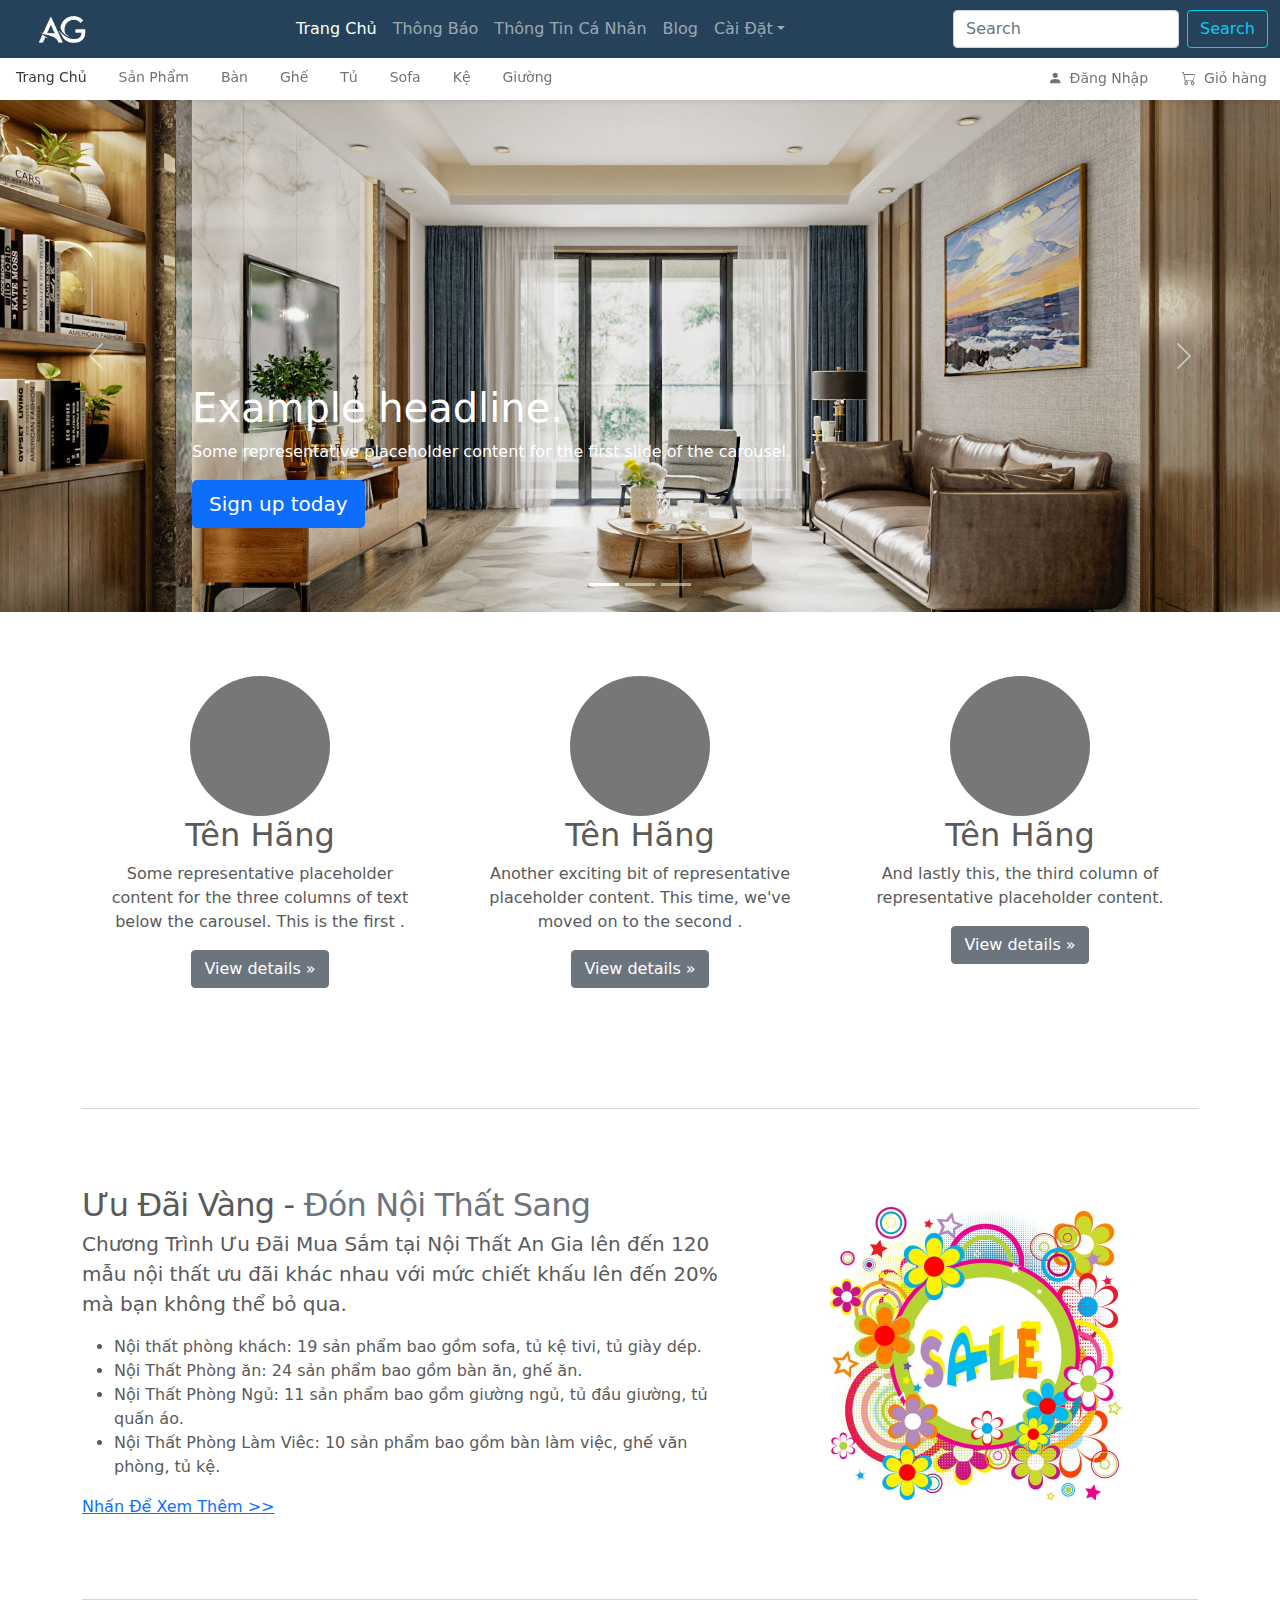
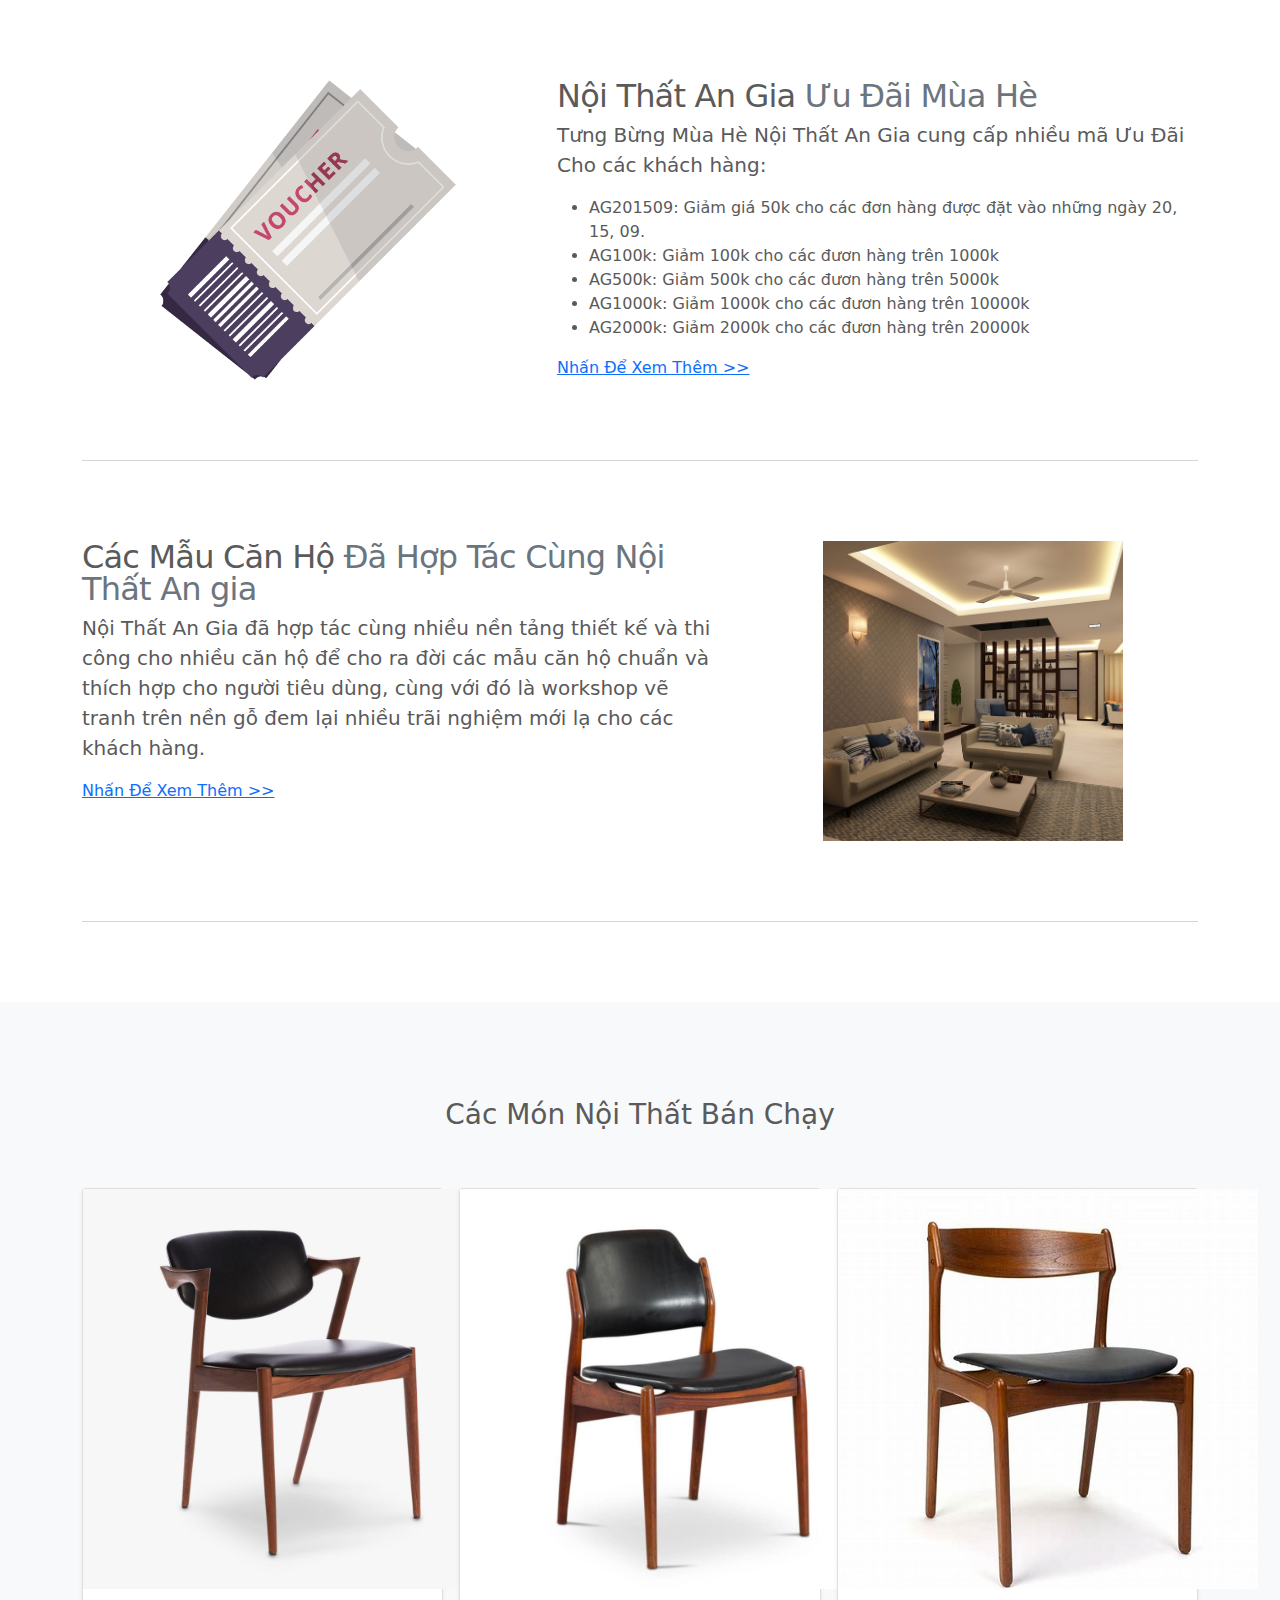
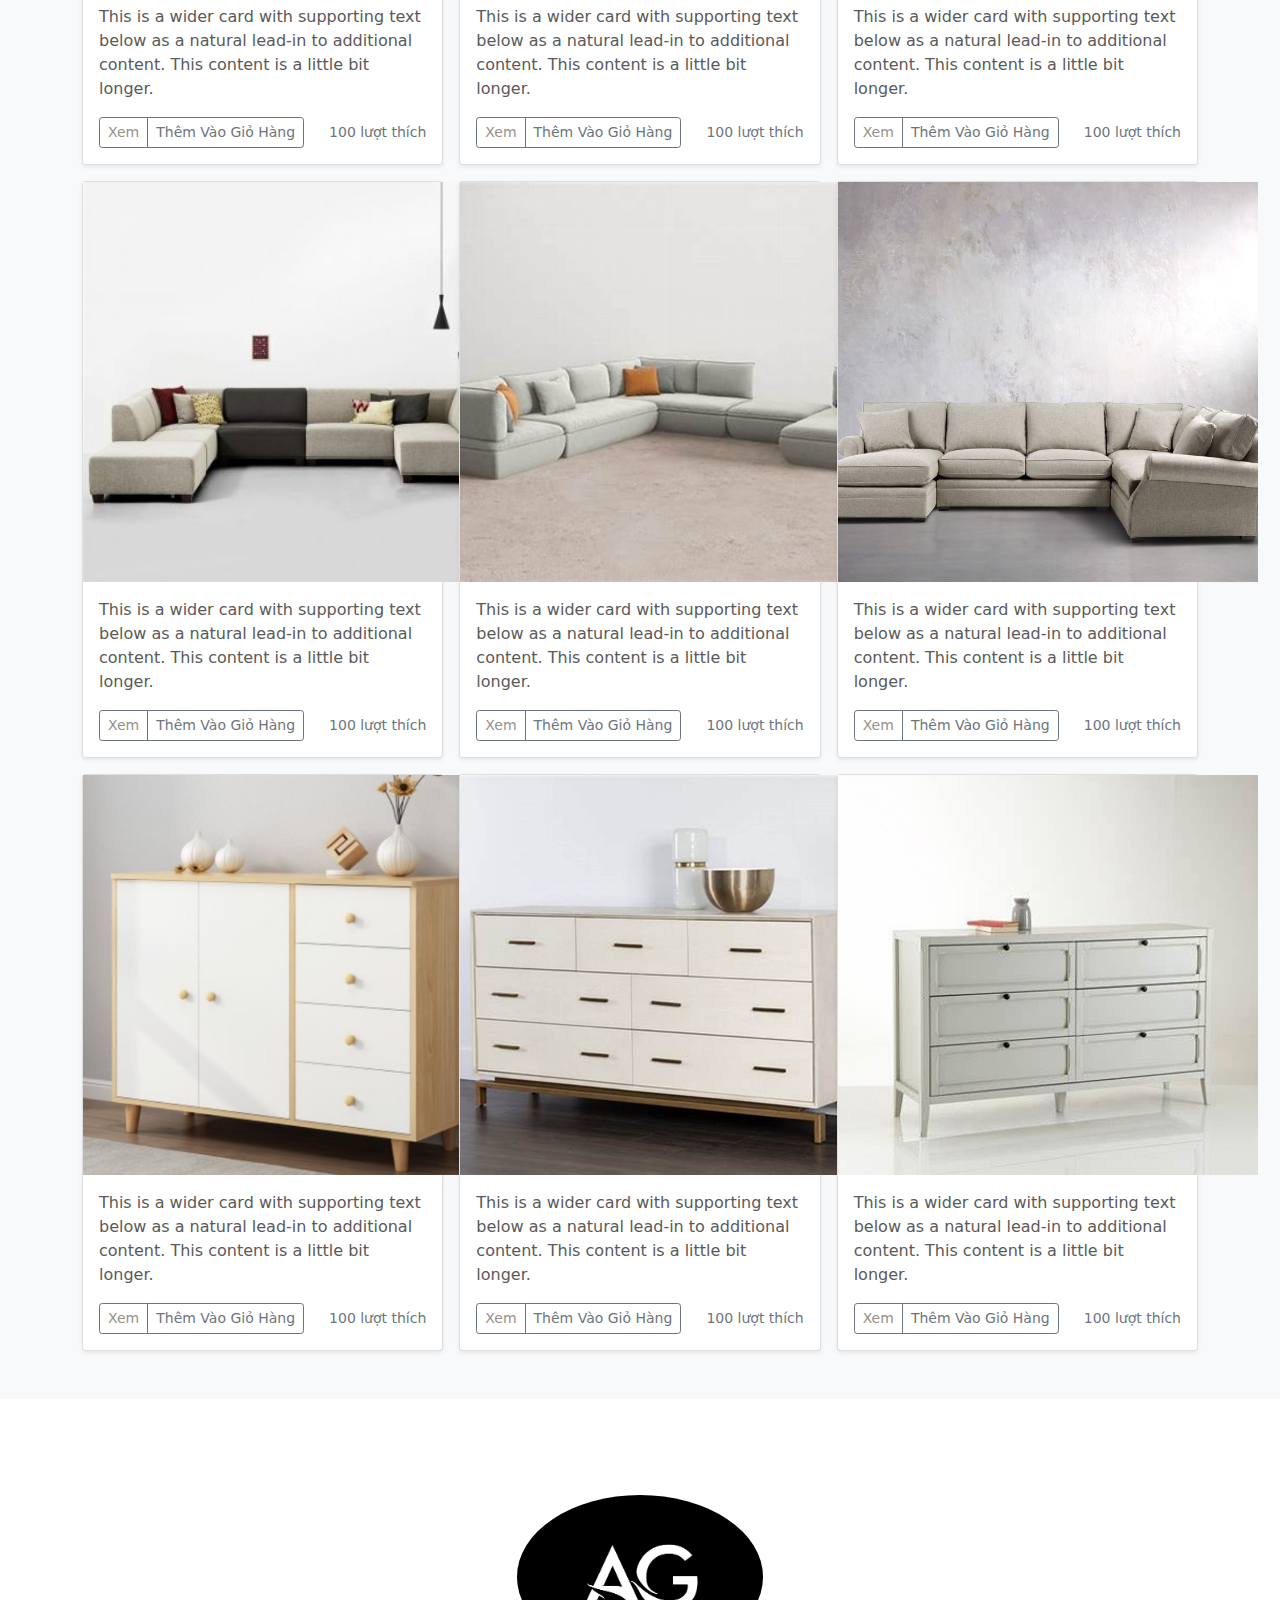
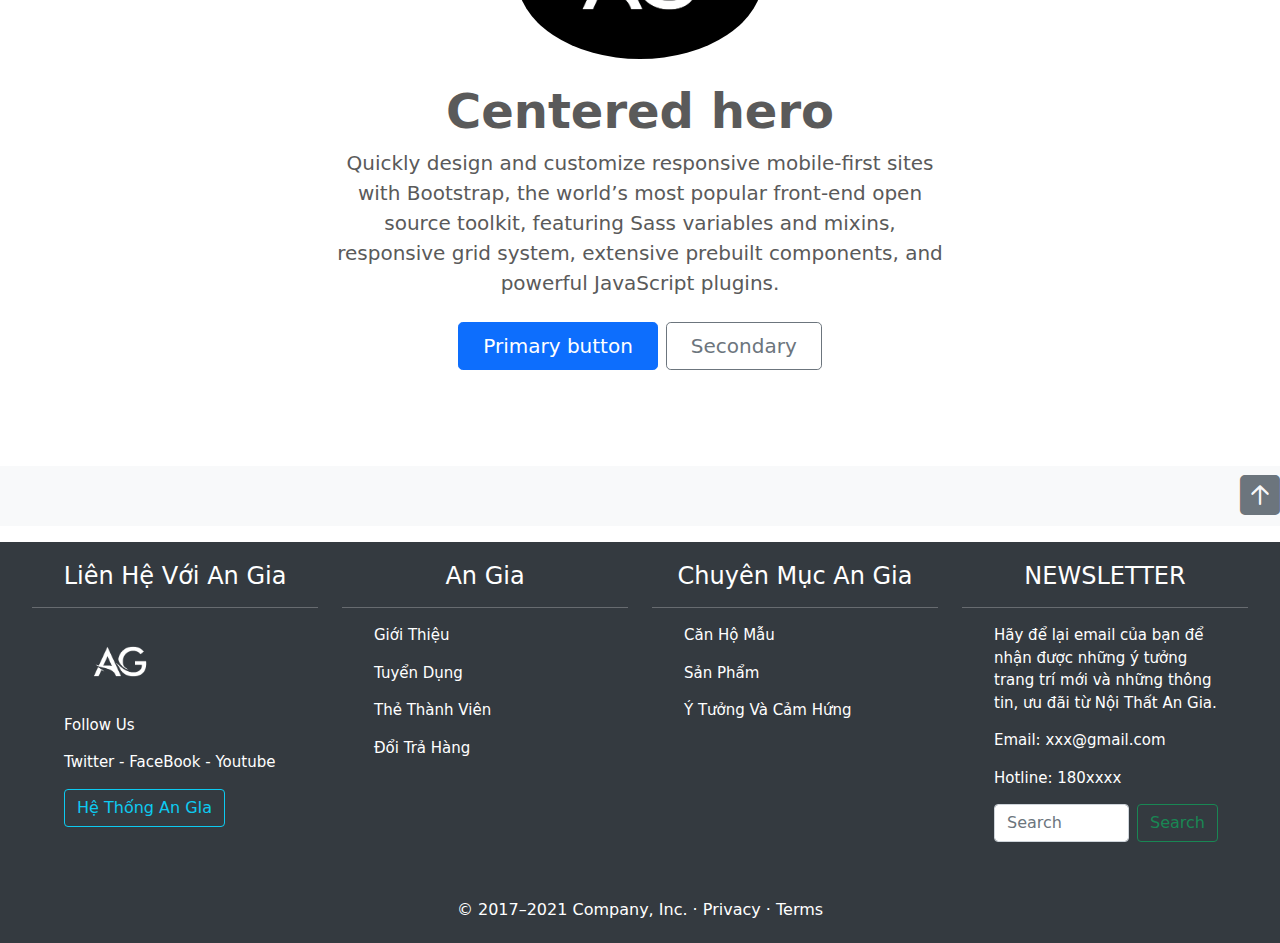
<file: index.html>
<!doctype html>
<html lang="en">
  <head>
    <meta charset="utf-8">
    <meta name="viewport" content="width=device-width, initial-scale=1">
    <title>Nội Thất An Gia</title>

    <link href="bootstrap-5.0.2-dist/css/bootstrap.min.css" rel="stylesheet">
    <link rel="stylesheet" href="bootstrap-5.0.2-dist/icon/font/bootstrap-icons.min.css">
    <link rel="stylesheet" type="text/css" href="https://cdn.jsdelivr.net/npm/owl.carousel@2.3.4/dist/assets/owl.carousel.min.css">
    <link href="css/style.css" rel="stylesheet">
  </head>
<body>
    
<header>
  <nav class="navbar navbar-expand-lg fixed-top navbar-dark" aria-label="Main navigation">
    <div class="container-fluid">
      <a class="navbar-brand" href="#"><img src="img/logo.png" alt="" class="img-fluid"></a>
      <button class="navbar-toggler p-0 border-0" type="button" id="navbarSideCollapse" aria-label="Toggle navigation">
        <span class="navbar-toggler-icon"></span>
      </button>
  
      <div class="navbar-collapse offcanvas-collapse" id="navbarsExampleDefault">
        <ul class="navbar-nav me-auto mb-2 mb-lg-0 mx-auto">
          <li class="nav-item">
            <a class="nav-link active" aria-current="page" href="index.html">Trang Chủ</a>
          </li>
          <li class="nav-item">
            <a class="nav-link" href="#">Thông Báo</a>
          </li>
          <li class="nav-item">
            <a class="nav-link" href="#">Thông Tin Cá Nhân</a>
          </li>
          <li class="nav-item">
            <a class="nav-link" href="blog.html">Blog</a>
          </li>
          <li class="nav-item dropdown">
            <a class="nav-link dropdown-toggle" href="#" id="dropdown01" data-bs-toggle="dropdown" aria-expanded="false">Cài Đặt</a>
            <ul class="dropdown-menu" aria-labelledby="dropdown01">
              <li><a class="dropdown-item" href="#">Action</a></li>
              <li><a class="dropdown-item" href="#">Another action</a></li>
              <li><a class="dropdown-item" href="#">Something else here</a></li>
            </ul>
          </li>
        </ul>
        <form class="d-flex">
          <input class="form-control me-2" type="search" placeholder="Search" aria-label="Search">
          <button class="btn btn-outline-info" type="submit">Search</button>
        </form>
      </div>
    </div>
  </nav>
  
  <div class="nav-scroller bg-body shadow-sm">
    <nav class="nav nav-underline" aria-label="Secondary navigation">
      <a class="nav-link active" aria-current="page" href="index.html">Trang Chủ</a>
      <a class="nav-link" href="product.html">Sản Phẩm</a>
      <a class="nav-link" href="product.html">Bàn</a>
      <a class="nav-link" href="product.html">Ghế</a>
      <a class="nav-link" href="product.html">Tủ</a>
      <a class="nav-link" href="product.html">Sofa</a>
      <a class="nav-link" href="product.html">Kệ</a>
      <a class="nav-link" href="product.html">Giường</a>
      <button class="btn ms-auto" data-bs-toggle="modal" data-bs-target="#loginRegisterModal"><i class="bi bi-person-fill mx-2"></i>Đăng Nhập</button>
      <button type="button" class="btn" data-bs-toggle="offcanvas" data-bs-target="#cartOffcanvas"><i class="bi bi-cart mx-2"></i>Giỏ hàng</button>
    </nav>
    <div class="offcanvas offcanvas-end" id="cartOffcanvas" aria-labelledby="cartOffcanvasLabel" data-bs-backdrop="false">
      <div class="offcanvas-header">
          <h5 class="offcanvas-title" id="cartOffcanvasLabel">Giỏ hàng của bạn</h5>
      </div>
      <div class="offcanvas-body">
        <button type="button" class="btn-close text-reset" data-bs-dismiss="offcanvas" aria-label="Đóng"></button>
          <p>Đây là giỏ hàng của bạn. Bạn có thể đặt các mặt hàng và thông tin khác vào đây.</p>
          <div class="offcanvas-footer">
              <a href="shopping_cart.html" class="btn btn-outline-info text-center">Xác Nhận Đơn Hàng</a>
          </div>
      </div>
    </div>
  </div>
</header>
<!-- modal -->
<div class="modal fade" id="loginRegisterModal" tabindex="-1" aria-labelledby="loginRegisterModalLabel" aria-hidden="true">
  <div class="modal-dialog modal-dialog-centered modal-lg">
    <div class="modal-content">
      <div class="modal-header">
        <h4 class="modal-title" id="loginRegisterModalLabel">Đăng Nhập</h4>
        <button type="button" class="btn-close" data-bs-dismiss="modal" aria-label="Close"></button>
      </div>
      <div class="modal-body">
            <form>
              <div class="mb-2">
                <label for="loginEmail" class="form-label">Email</label>
                <input type="email" class="form-control" id="loginEmail" placeholder="Enter your email">
              </div>
              <div class="mb-2">
                <label for="loginPassword" class="form-label">Mật Khẩu</label>
                <input type="password" class="form-control" id="loginPassword" placeholder="Enter your password">
              </div>
              <div class="input-group mb-2 d-flex justify-content-between">
                <div class="form-check">
                    <input type="checkbox" class="form-check-input" id="formCheck">
                    <label for="formCheck" class="form-check-label text-secondary"><small>Ghi Nhớ</small></label>
                </div>
                <div class="forgot">
                    <small><a href="#">Quên Mật Khẩu?</a></small>
                </div>
              </div>
              <div class="text-center mb-3">
                <button type="submit" class="btn btn-lg btn-outline-info w-100">Đăng Nhập</button>
            </div>
            <div class="input-group mb-3">
                <button class="btn btn-lg btn-light w-100 fs-6">
                    <i class="bi bi-google"></i>
                    <small>Đăng Nhập bằng Google</small>
                </button>
            </div>
              <div class="register text-center mt-3">
                <p>Bạn Chưa Có Tài Khoản?<a href="register.html"> Đăng Ký</a></p>
              </div>
            </form>
          </div>
      </div>
    </div>
  </div>
</div>
<main>

  <div id="myCarousel" class="carousel slide" data-bs-ride="carousel">
    <div class="carousel-indicators">
      <button type="button" data-bs-target="#myCarousel" data-bs-slide-to="0" class="active" aria-current="true" aria-label="Slide 1"></button>
      <button type="button" data-bs-target="#myCarousel" data-bs-slide-to="1" aria-label="Slide 2"></button>
      <button type="button" data-bs-target="#myCarousel" data-bs-slide-to="2" aria-label="Slide 3"></button>
    </div>
    <div class="carousel-inner">
      <div class="carousel-item active">
        <img src="img/banner.jpg" alt="img-fluid">
        <div class="container">
          <div class="carousel-caption text-start">
            <h1>Example headline.</h1>
            <p>Some representative placeholder content for the first slide of the carousel.</p>
            <p><a class="btn btn-lg btn-primary" href="#">Sign up today</a></p>
          </div>
        </div>
      </div>
      
      <div class="carousel-item">
        <img src="img/banner-2.jpg" alt="img-fluid">

        <div class="container">
          <div class="carousel-caption">
            <h1>Another example headline.</h1>
            <p>Some representative placeholder content for the second slide of the carousel.</p>
            <p><a class="btn btn-lg btn-primary" href="#">Learn more</a></p>
          </div>
        </div>
      </div>
      <div class="carousel-item">
        <img src="img/banner-3.jpg" alt="img-fluid">
        <div class="container">
          <div class="carousel-caption text-end">
            <h1>One more for good measure.</h1>
            <p>Some representative placeholder content for the third slide of this carousel.</p>
            <p><a class="btn btn-lg btn-primary" href="#">Browse gallery</a></p>
          </div>
        </div>
      </div>
    </div>
    <button class="carousel-control-prev" type="button" data-bs-target="#myCarousel" data-bs-slide="prev">
      <span class="carousel-control-prev-icon" aria-hidden="true"></span>
      <span class="visually-hidden">Previous</span>
    </button>
    <button class="carousel-control-next" type="button" data-bs-target="#myCarousel" data-bs-slide="next">
      <span class="carousel-control-next-icon" aria-hidden="true"></span>
      <span class="visually-hidden">Next</span>
    </button>
  </div>

  <div class="container marketing">
    <div class="row">
      <div class="col-lg-4">
        <svg class="bd-placeholder-img rounded-circle" width="140" height="140" xmlns="http://www.w3.org/2000/svg" role="img" aria-label="Placeholder: 140x140" preserveAspectRatio="xMidYMid slice" focusable="false"><title>Placeholder</title><rect width="100%" height="100%" fill="#777"/><text x="50%" y="50%" fill="#777" dy=".3em">140x140</text></svg>

        <h2>Tên Hãng</h2>
        <p>Some representative placeholder content for the three columns of text below the carousel. This is the first .</p>
        <p><a class="btn btn-secondary" href="#">View details &raquo;</a></p>
      </div>
      <div class="col-lg-4">
        <svg class="bd-placeholder-img rounded-circle" width="140" height="140" xmlns="http://www.w3.org/2000/svg" role="img" aria-label="Placeholder: 140x140" preserveAspectRatio="xMidYMid slice" focusable="false"><title>Placeholder</title><rect width="100%" height="100%" fill="#777"/><text x="50%" y="50%" fill="#777" dy=".3em">140x140</text></svg>

        <h2>Tên Hãng</h2>
        <p>Another exciting bit of representative placeholder content. This time, we've moved on to the second .</p>
        <p><a class="btn btn-secondary" href="#">View details &raquo;</a></p>
      </div>
      <div class="col-lg-4">
        <svg class="bd-placeholder-img rounded-circle" width="140" height="140" xmlns="http://www.w3.org/2000/svg" role="img" aria-label="Placeholder: 140x140" preserveAspectRatio="xMidYMid slice" focusable="false"><title>Placeholder</title><rect width="100%" height="100%" fill="#777"/><text x="50%" y="50%" fill="#777" dy=".3em">140x140</text></svg>

        <h2>Tên Hãng</h2>
        <p>And lastly this, the third column of representative placeholder content.</p>
        <p><a class="btn btn-secondary" href="#">View details &raquo;</a></p>
      </div>
    </div>

    <hr class="featurette-divider">

    <div class="row featurette">
      <div class="col-md-7">
        <h2 class="featurette-heading">Ưu Đãi Vàng -  <span class="text-muted">Đón Nội Thất Sang</span></h2>
        <p class="lead">Chương Trình Ưu Đãi Mua Sắm tại Nội Thất An Gia lên đến 120 mẫu nội thất ưu đãi khác nhau với mức chiết khấu lên đến 20% mà bạn không thể bỏ qua.</p>
        <p class="lead">
          <ul>
            <li>Nội thất phòng khách: 19 sản phẩm bao gồm sofa, tủ kệ tivi, tủ giày dép.</li>
            <li>Nội Thất Phòng ăn: 24 sản phẩm bao gồm bàn ăn, ghế ăn.</li>
            <li>Nội Thất Phòng Ngủ: 11 sản phẩm bao gồm giường ngủ, tủ đầu giường, tủ quấn áo.</li>
            <li>Nội Thất Phòng Làm Viêc: 10 sản phẩm bao gồm bàn làm việc, ghế văn phòng, tủ kệ.</li>
          </ul>
        </p>
        <a href="blog.html">Nhấn Để Xem Thêm >></a>
      </div>
      <div class="col-md-5 d-flex justify-content-center align-items-center">
        <img src="img/sale.jpg" alt="img-fluid">
        </svg>
      </div>
    </div>
    

    <hr class="featurette-divider">

    <div class="row featurette">
      <div class="col-md-7 order-md-2">
        <h2 class="featurette-heading">Nội Thất An Gia <span class="text-muted">Ưu Đãi Mùa Hè</span></h2>
        <p class="lead">Tưng Bừng Mùa Hè Nội Thất An Gia cung cấp nhiều mã Ưu Đãi Cho các khách hàng:</p>
        <p>
          <ul>
            <li>AG201509: Giảm giá 50k cho các đơn hàng được đặt vào những ngày 20, 15, 09.</li>
            <li>AG100k: Giảm 100k cho các đươn hàng trên 1000k</li>
            <li>AG500k: Giảm 500k cho các đươn hàng trên 5000k</li>
            <li>AG1000k: Giảm 1000k cho các đươn hàng trên 10000k</li>
            <li>AG2000k: Giảm 2000k cho các đươn hàng trên 20000k</li>
          </ul>
        </p>
        <a href="blog.html">Nhấn Để Xem Thêm >></a>
      </div>
      <div class="col-md-5 order-md-1 d-flex justify-content-center align-items-center">
        <img src="img/voucher.png" alt="img-fluid">
        </svg>
      </div>
    </div>

    <hr class="featurette-divider">

    <div class="row featurette">
      <div class="col-md-7">
        <h2 class="featurette-heading">Các Mẫu Căn Hộ <span class="text-muted">Đã Hợp Tác Cùng Nội Thất An gia</span></h2>
        <p class="lead">Nội Thất An Gia đã hợp tác cùng nhiều nền tảng thiết kế và thi công cho nhiều căn hộ để cho ra đời các mẫu căn hộ chuẩn và thích hợp cho người tiêu dùng, 
          cùng với đó là workshop vẽ tranh trên nền gỗ đem lại nhiều trãi nghiệm mới lạ cho các khách hàng.</p>
        <a href="blog.html">Nhấn Để Xem Thêm >></a>
      </div>
      <div class="col-md-5 d-flex justify-content-center align-items-center">
        <img src="img/banner-3.jpg" alt="">
      </div>
    </div>

    <hr class="featurette-divider">

  </div>

  <div class="album py-5 bg-light">
    <div class="container">
      <h3 class="text-center p-5">Các Món Nội Thất Bán Chạy</h3>
      <div class="row row-cols-1 row-cols-sm-2 row-cols-md-3 g-3">
        <div class="col">
          <div class="card card-index shadow-sm">
            <a href=""><img src="img/Ghe-1.jpg" alt="img-fluid"></a>
            <div class="card-body">
              <p class="card-text">This is a wider card with supporting text below as a natural lead-in to additional content. This content is a little bit longer.</p>
              <div class="d-flex justify-content-between align-items-center">
                <div class="btn-group">
                  <button type="button" class="btn btn-sm btn-outline-secondary"><a href="product_detail.html">Xem</a></button>
                  <button type="button" class="btn btn-sm btn-outline-secondary">Thêm Vào Giỏ Hàng</button>
                </div>
                <small class="text-muted">100 lượt thích</small>
              </div>
            </div>
          </div>
        </div>
        <div class="col">
          <div class="card card-index shadow-sm">
            <a href=""><img src="img/ghe-2.jpg" alt="img-fluid"></a>
            <div class="card-body">
              <p class="card-text">This is a wider card with supporting text below as a natural lead-in to additional content. This content is a little bit longer.</p>
              <div class="d-flex justify-content-between align-items-center">
                <div class="btn-group">
                  <button type="button" class="btn btn-sm btn-outline-secondary"><a href="product_detail.html">Xem</a></button>
                  <button type="button" class="btn btn-sm btn-outline-secondary">Thêm Vào Giỏ Hàng</button>
                </div>
                <small class="text-muted">100 lượt thích</small>
              </div>
            </div>
          </div>
        </div>
        <div class="col">
          <div class="card card-index shadow-sm">
            <a href=""><img src="img/ghe-3.jpg" alt="img-fluid"></a>
            <div class="card-body">
              <p class="card-text">This is a wider card with supporting text below as a natural lead-in to additional content. This content is a little bit longer.</p>
              <div class="d-flex justify-content-between align-items-center">
                <div class="btn-group">
                  <button type="button" class="btn btn-sm btn-outline-secondary"><a href="product_detail.html">Xem</a></button>
                  <button type="button" class="btn btn-sm btn-outline-secondary">Thêm Vào Giỏ Hàng</button>
                </div>
                <small class="text-muted">100 lượt thích</small>
              </div>
            </div>
          </div>
        </div>

        <div class="col">
          <div class="card card-index shadow-sm">
            <a href=""><img src="img/sofa-1.jpg" alt="img-fluid"></a>
            <div class="card-body">
              <p class="card-text">This is a wider card with supporting text below as a natural lead-in to additional content. This content is a little bit longer.</p>
              <div class="d-flex justify-content-between align-items-center">
                <div class="btn-group">
                  <button type="button" class="btn btn-sm btn-outline-secondary"><a href="product_detail.html">Xem</a></button>
                  <button type="button" class="btn btn-sm btn-outline-secondary">Thêm Vào Giỏ Hàng</button>
                </div>
                <small class="text-muted">100 lượt thích</small>
              </div>
            </div>
          </div>
        </div>
        <div class="col">
          <div class="card card-index shadow-sm">
            <a href=""><img src="img/sofa-2.jpg" alt="img-fluid"></a>
            <div class="card-body">
              <p class="card-text">This is a wider card with supporting text below as a natural lead-in to additional content. This content is a little bit longer.</p>
              <div class="d-flex justify-content-between align-items-center">
                <div class="btn-group">
                  <button type="button" class="btn btn-sm btn-outline-secondary"><a href="product_detail.html">Xem</a></button>
                  <button type="button" class="btn btn-sm btn-outline-secondary">Thêm Vào Giỏ Hàng</button>
                </div>
                <small class="text-muted">100 lượt thích</small>
              </div>
            </div>
          </div>
        </div>
        <div class="col">
          <div class="card card-index shadow-sm">
            <a href=""><img src="img/sofa03.png" alt="img-fluid"></a>
            <div class="card-body">
              <p class="card-text">This is a wider card with supporting text below as a natural lead-in to additional content. This content is a little bit longer.</p>
              <div class="d-flex justify-content-between align-items-center">
                <div class="btn-group">
                  <button type="button" class="btn btn-sm btn-outline-secondary"><a href="product_detail.html">Xem</a></button>
                  <button type="button" class="btn btn-sm btn-outline-secondary">Thêm Vào Giỏ Hàng</button>
                </div>
                <small class="text-muted">100 lượt thích</small>
              </div>
            </div>
          </div>
        </div>

        <div class="col">
          <div class="card card-index shadow-sm">
            <a href=""><img src="img/tu-1.jpg" alt="img-fluid"></a>
            <div class="card-body">
              <p class="card-text">This is a wider card with supporting text below as a natural lead-in to additional content. This content is a little bit longer.</p>
              <div class="d-flex justify-content-between align-items-center">
                <div class="btn-group">
                  <button type="button" class="btn btn-sm btn-outline-secondary"><a href="product_detail.html">Xem</a></button>
                  <button type="button" class="btn btn-sm btn-outline-secondary">Thêm Vào Giỏ Hàng</button>
                </div>
                <small class="text-muted">100 lượt thích</small>
              </div>
            </div>
          </div>
        </div>
        <div class="col">
          <div class="card card-index shadow-sm">
            <a href=""><img src="img/tu-2.jpg" alt="img-fluid"></a>
            <div class="card-body">
              <p class="card-text">This is a wider card with supporting text below as a natural lead-in to additional content. This content is a little bit longer.</p>
              <div class="d-flex justify-content-between align-items-center">
                <div class="btn-group">
                  <button type="button" class="btn btn-sm btn-outline-secondary"><a href="product_detail.html">Xem</a></button>
                  <button type="button" class="btn btn-sm btn-outline-secondary">Thêm Vào Giỏ Hàng</button>
                </div>
                <small class="text-muted">100 lượt thích</small>
              </div>
            </div>
          </div>
        </div>
        <div class="col">
          <div class="card card-index shadow-sm">
            <a href=""><img src="img/tu-3.jpg" alt="img-fluid"></a>
            <div class="card-body">
              <p class="card-text">This is a wider card with supporting text below as a natural lead-in to additional content. This content is a little bit longer.</p>
              <div class="d-flex justify-content-between align-items-center">
                <div class="btn-group">
                  <button type="button" class="btn btn-sm btn-outline-secondary"><a href="product_detail.html">Xem</a></button>
                  <button type="button" class="btn btn-sm btn-outline-secondary">Thêm Vào Giỏ Hàng</button>
                </div>
                <small class="text-muted">100 lượt thích</small>
              </div>
            </div>
          </div>
        </div>
      </div>
    </div>
  </div>

  <div class="px-4 py-5 my-5 text-center">
    <img class="d-block mx-auto mb-4 rounded-circle" src="img/logo.png" alt="" width="72" height="57" style="background-color: black; width: 20%; height: 20%; object-fit: cover;">
    <h1 class="display-5 fw-bold">Centered hero</h1>
    <div class="col-lg-6 mx-auto">
      <p class="lead mb-4">Quickly design and customize responsive mobile-first sites with Bootstrap, the world’s most popular front-end open source toolkit, featuring Sass variables and mixins, responsive grid system, extensive prebuilt components, and powerful JavaScript plugins.</p>
      <div class="d-grid gap-2 d-sm-flex justify-content-sm-center">
        <button type="button" class="btn btn-primary btn-lg px-4 gap-3">Primary button</button>
        <button type="button" class="btn btn-outline-secondary btn-lg px-4">Secondary</button>
      </div>
    </div>
  </div>

  <div class="back-to-top bg-light">
    <p class="text-end"><a href="#"><i class="bi bi-arrow-up-square-fill"></i></a></p>
  </div>
  <div class="container-fluid">
    <div class="menu-bottom row">
      <div class="col-lg-3 col-md-6 col-sm-12">
        <h4>Liên Hệ Với An Gia</h4>
        <hr>
        <ul>
          <li><img src="img/logo.png" alt="" style="width: 50%; height: 50%; object-fit: cover;"></li>
          <li>Follow Us</li>
          <li>Twitter - FaceBook - Youtube</li>
          <li><button class="btn btn-outline-info">Hệ Thống An GIa</button></li>
        </ul>
      </div>
      <div class="col-lg-3 col-md-6 col-sm-12">
        <h4>An Gia</h4>
        <hr>
        <ul>
          <li>Giới Thiệu</li>
          <li>Tuyển Dụng</li>
          <li>Thẻ Thành Viên</li>
          <li>Đổi Trả Hàng</li>
        </ul>
      </div>
      <div class="col-lg-3 col-md-6 col-sm-12">
        <h4>Chuyên Mục An Gia</h4>
        <hr>
        <ul>
          <li>Căn Hộ Mẫu</li>
          <li>Sản Phẩm</li>
          <li>Ý Tưởng Và Cảm Hứng</li>
        </ul>
      </div>
      <div class="col-lg-3 col-md-6 col-sm-12">
        <h4>NEWSLETTER</h4>
        <hr>
        <ul>
          <li>Hãy để lại email của bạn để nhận được những ý tưởng trang trí mới và những thông tin, ưu đãi từ Nội Thất An Gia.</li>
          <li>Email: xxx@gmail.com</li>
          <li>Hotline: 180xxxx</li>
          <li>
            <form class="d-flex">
              <input class="form-control me-2" type="search" placeholder="Search" aria-label="Search">
              <button class="btn btn-outline-success" type="submit">Search</button>
            </form>
          </li>
        </ul>
      </div>
    </div>
  </div>
  <footer>
    <p class="text-center">&copy; 2017–2021 Company, Inc. &middot; <a href="#">Privacy</a> &middot; <a href="#">Terms</a></p>
  </footer>
</main>


    <script src="bootstrap-5.0.2-dist/js/bootstrap.bundle.min.js"></script>
    <script src="https://code.jquery.com/jquery-3.6.0.min.js"></script>
    <script src="https://cdn.jsdelivr.net/npm/owl.carousel@2.3.4/dist/owl.carousel.min.js"></script>
    <script src="js/script.js"></script>
      
  </body>
</html>
</file>
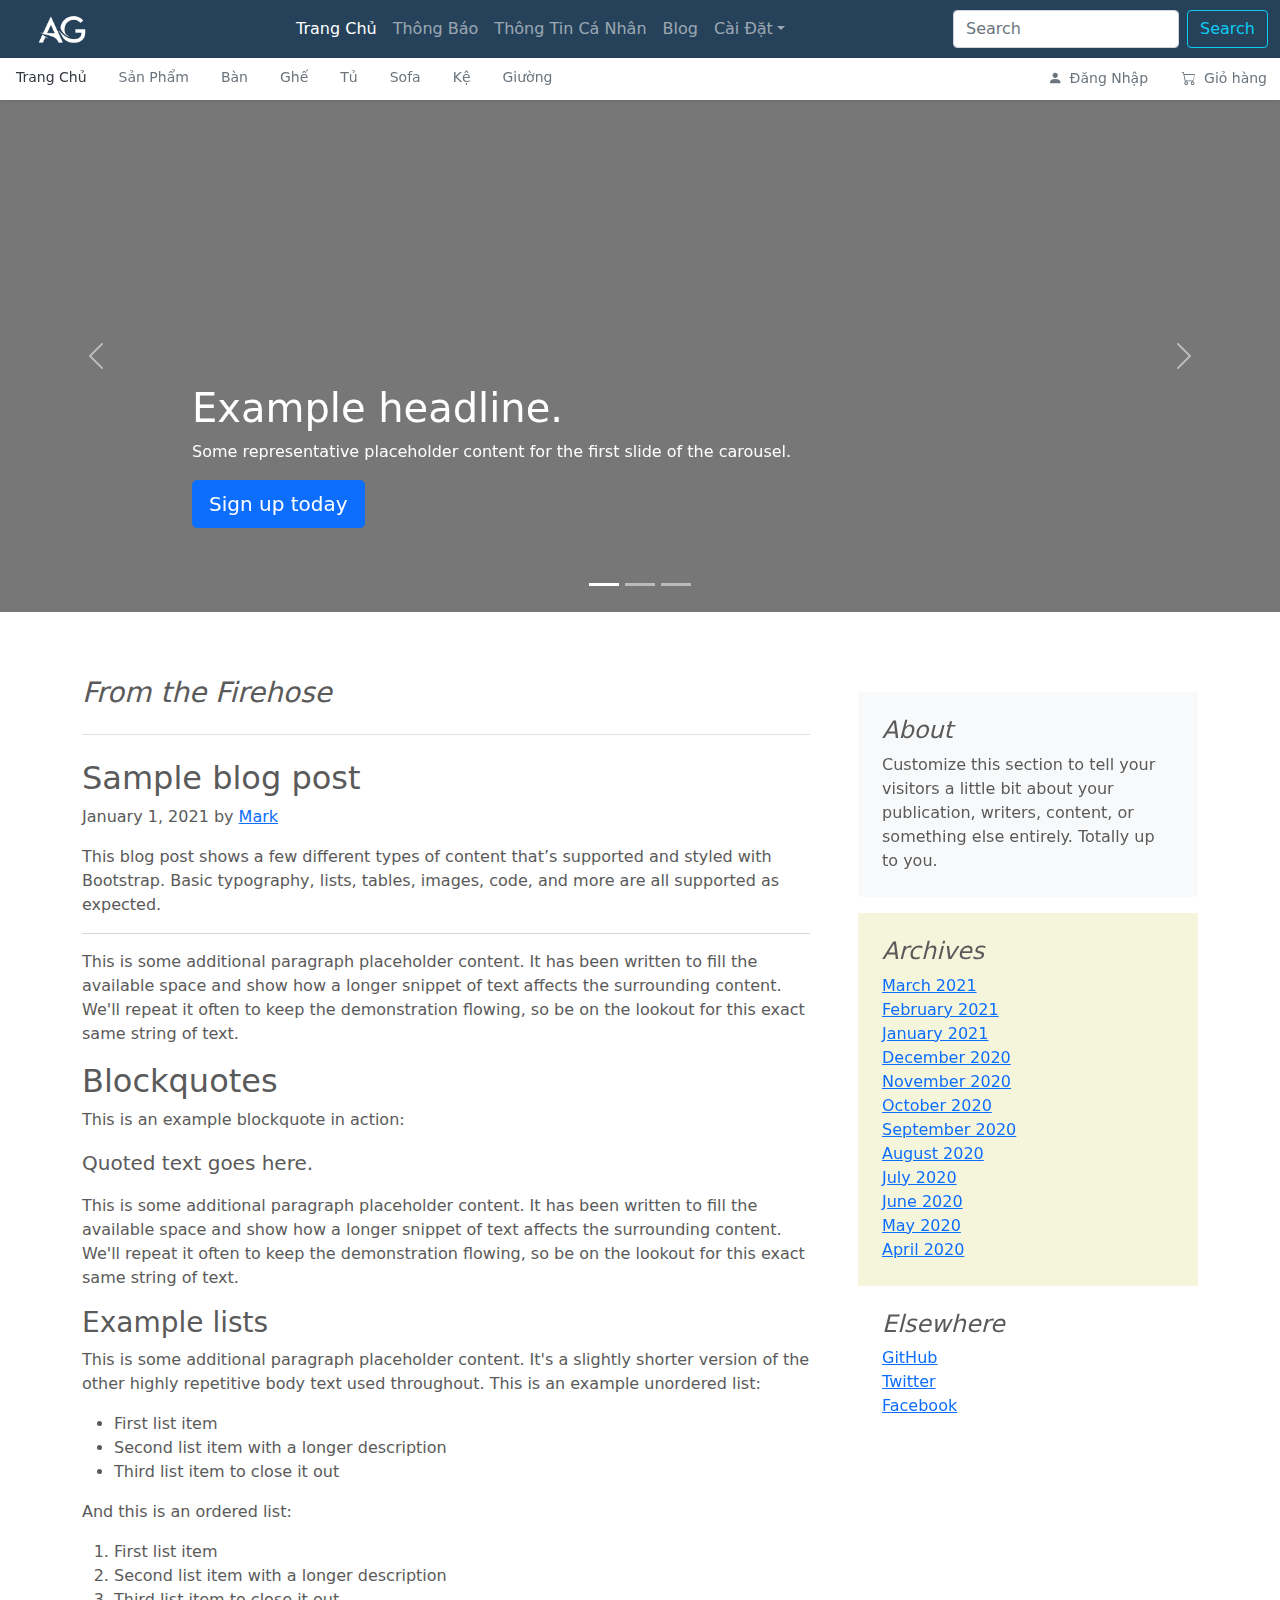
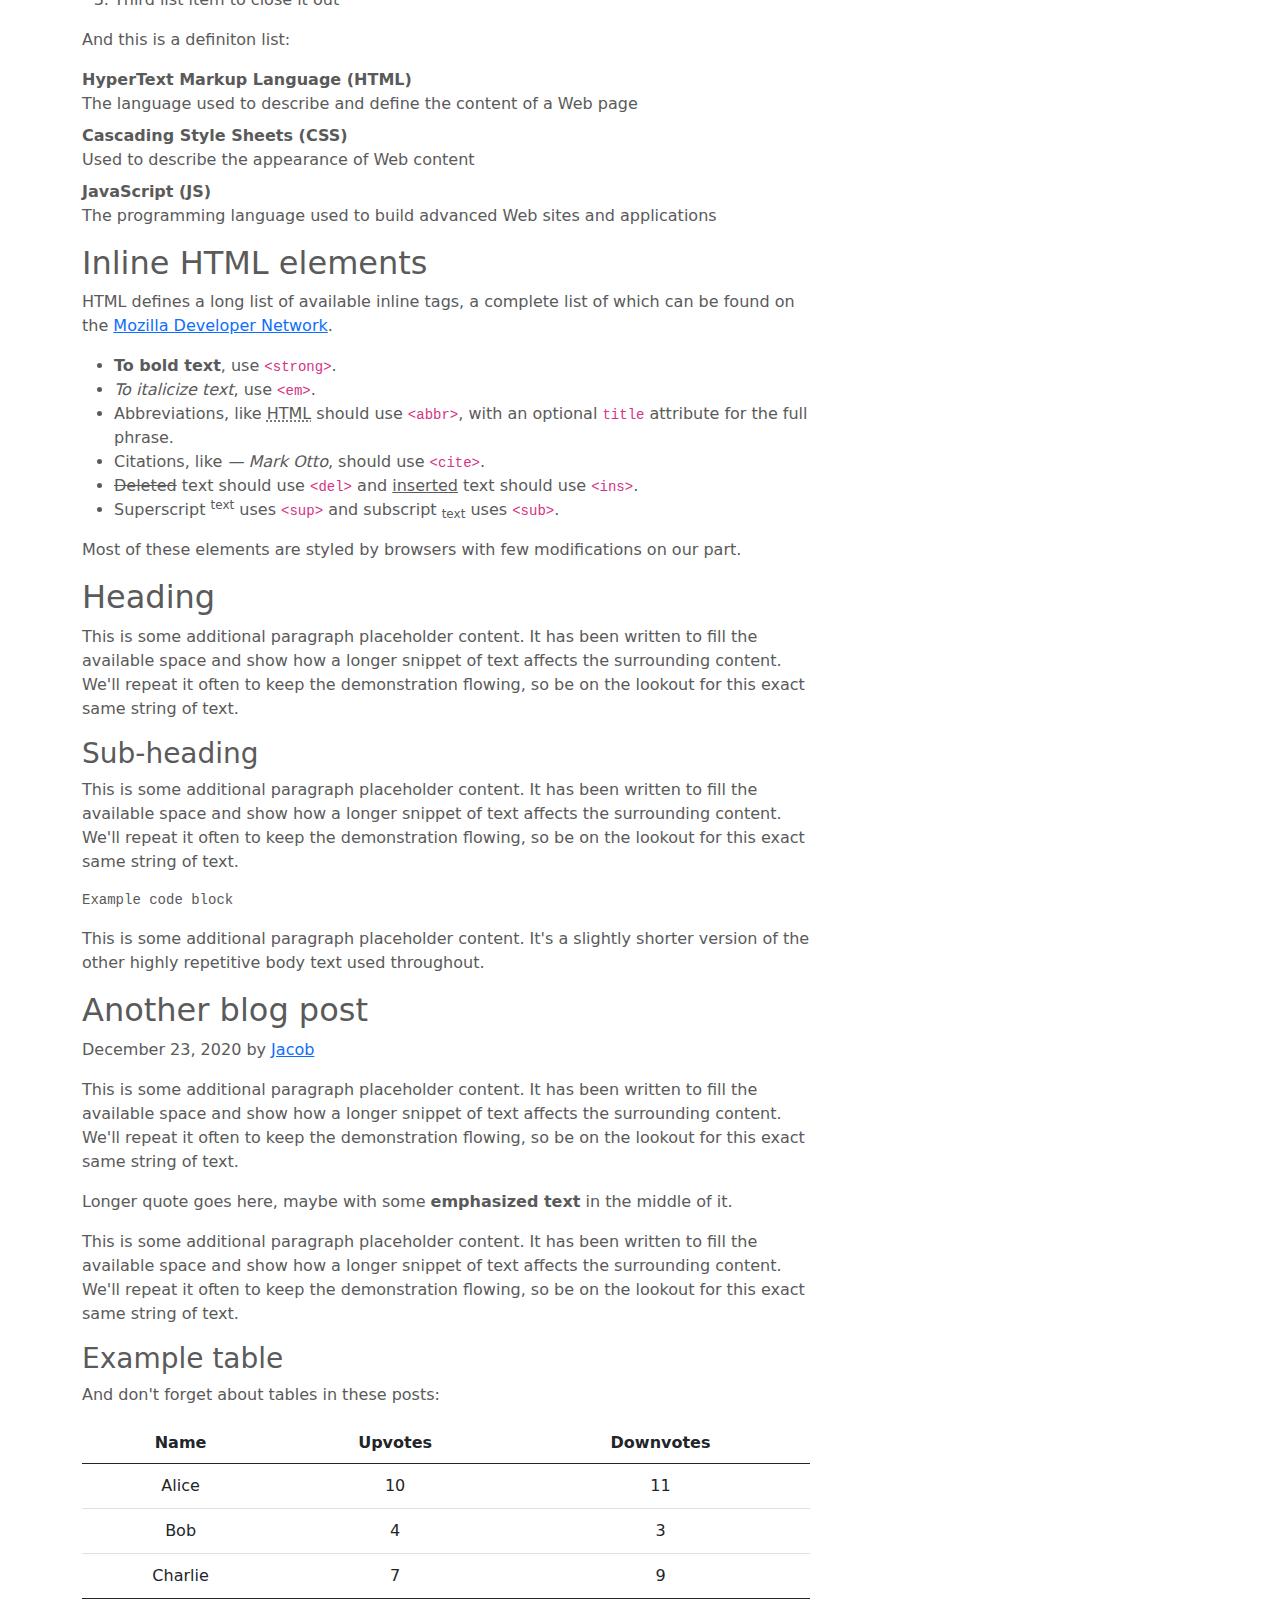
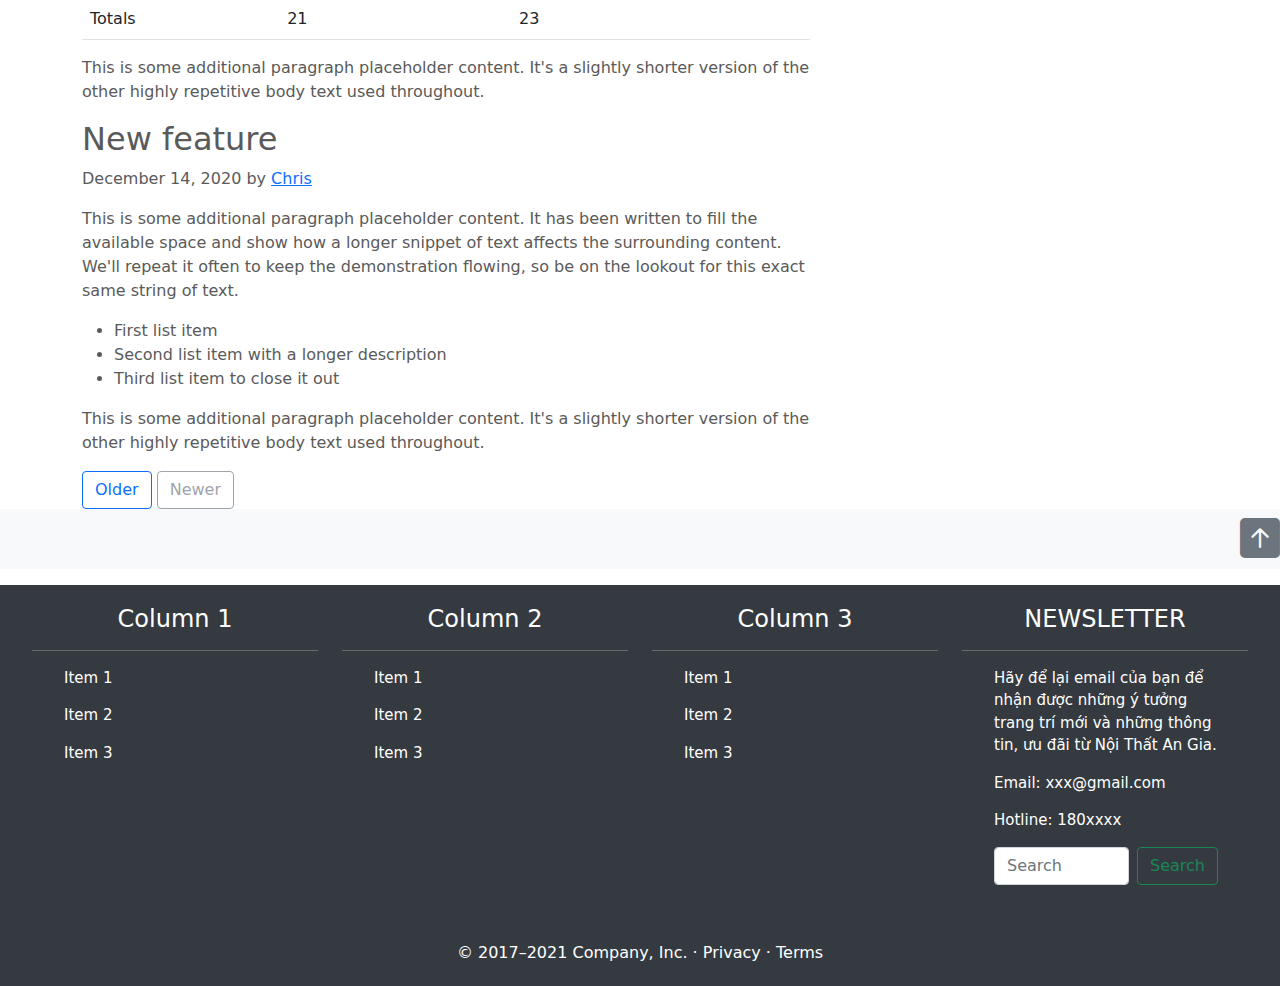
<file: blog.html>
<!doctype html>
<html lang="en">
  <head>
    <meta charset="utf-8">
    <meta name="viewport" content="width=device-width, initial-scale=1">
    <title>Nội Thất An Gia</title>

    <link href="bootstrap-5.0.2-dist/css/bootstrap.min.css" rel="stylesheet">
    <link rel="stylesheet" href="bootstrap-5.0.2-dist/icon/font/bootstrap-icons.min.css">
    <link rel="stylesheet" type="text/css" href="https://cdn.jsdelivr.net/npm/owl.carousel@2.3.4/dist/assets/owl.carousel.min.css">
    <link href="css/style.css" rel="stylesheet">
  </head>
<body>
    
<header>
  <nav class="navbar navbar-expand-lg fixed-top navbar-dark" aria-label="Main navigation">
    <div class="container-fluid">
      <a class="navbar-brand" href="#"><img src="img/logo.png" alt="" class="img-fluid"></a>
      <button class="navbar-toggler p-0 border-0" type="button" id="navbarSideCollapse" aria-label="Toggle navigation">
        <span class="navbar-toggler-icon"></span>
      </button>
  
      <div class="navbar-collapse offcanvas-collapse" id="navbarsExampleDefault">
        <ul class="navbar-nav me-auto mb-2 mb-lg-0 mx-auto">
          <li class="nav-item">
            <a class="nav-link active" aria-current="page" href="index.html">Trang Chủ</a>
          </li>
          <li class="nav-item">
            <a class="nav-link" href="#">Thông Báo</a>
          </li>
          <li class="nav-item">
            <a class="nav-link" href="#">Thông Tin Cá Nhân</a>
          </li>
          <li class="nav-item">
            <a class="nav-link" href="blog.html">Blog</a>
          </li>
          <li class="nav-item dropdown">
            <a class="nav-link dropdown-toggle" href="#" id="dropdown01" data-bs-toggle="dropdown" aria-expanded="false">Cài Đặt</a>
            <ul class="dropdown-menu" aria-labelledby="dropdown01">
              <li><a class="dropdown-item" href="#">Action</a></li>
              <li><a class="dropdown-item" href="#">Another action</a></li>
              <li><a class="dropdown-item" href="#">Something else here</a></li>
            </ul>
          </li>
        </ul>
        <form class="d-flex">
          <input class="form-control me-2" type="search" placeholder="Search" aria-label="Search">
          <button class="btn btn-outline-info" type="submit">Search</button>
        </form>
      </div>
    </div>
  </nav>
  
  <div class="nav-scroller bg-body shadow-sm">
    <nav class="nav nav-underline" aria-label="Secondary navigation">
      <a class="nav-link active" aria-current="page" href="index.html">Trang Chủ</a>
      <a class="nav-link" href="product.html">Sản Phẩm</a>
      <a class="nav-link" href="product.html">Bàn</a>
      <a class="nav-link" href="product.html">Ghế</a>
      <a class="nav-link" href="product.html">Tủ</a>
      <a class="nav-link" href="product.html">Sofa</a>
      <a class="nav-link" href="product.html">Kệ</a>
      <a class="nav-link" href="product.html">Giường</a>
      <button class="btn ms-auto" data-bs-toggle="modal" data-bs-target="#loginRegisterModal"><i class="bi bi-person-fill mx-2"></i>Đăng Nhập</button>
      <button type="button" class="btn" data-bs-toggle="offcanvas" data-bs-target="#cartOffcanvas"><i class="bi bi-cart mx-2"></i>Giỏ hàng</button>
    </nav>
    <div class="offcanvas offcanvas-end" id="cartOffcanvas" aria-labelledby="cartOffcanvasLabel" data-bs-backdrop="false">
      <div class="offcanvas-header">
          <h5 class="offcanvas-title" id="cartOffcanvasLabel">Giỏ hàng của bạn</h5>
      </div>
      <div class="offcanvas-body">
        <button type="button" class="btn-close text-reset" data-bs-dismiss="offcanvas" aria-label="Đóng"></button>
          <p>Đây là giỏ hàng của bạn. Bạn có thể đặt các mặt hàng và thông tin khác vào đây.</p>
          <div class="offcanvas-footer">
              <a href="shopping_cart.html" class="btn btn-outline-info text-center">Xác Nhận Đơn Hàng</a>
          </div>
      </div>
    </div>
  </div>
</header>
<!-- modal -->
<div class="modal fade" id="loginRegisterModal" tabindex="-1" aria-labelledby="loginRegisterModalLabel" aria-hidden="true">
  <div class="modal-dialog modal-dialog-centered modal-lg">
    <div class="modal-content">
      <div class="modal-header">
        <h4 class="modal-title" id="loginRegisterModalLabel">Đăng Nhập</h4>
        <button type="button" class="btn-close" data-bs-dismiss="modal" aria-label="Close"></button>
      </div>
      <div class="modal-body">
            <form>
              <div class="mb-2">
                <label for="loginEmail" class="form-label">Email</label>
                <input type="email" class="form-control" id="loginEmail" placeholder="Enter your email">
              </div>
              <div class="mb-2">
                <label for="loginPassword" class="form-label">Password</label>
                <input type="password" class="form-control" id="loginPassword" placeholder="Enter your password">
              </div>
              <div class="input-group mb-2 d-flex justify-content-between">
                <div class="form-check">
                    <input type="checkbox" class="form-check-input" id="formCheck">
                    <label for="formCheck" class="form-check-label text-secondary"><small>Remember Me</small></label>
                </div>
                <div class="forgot">
                    <small><a href="#">Forgot Password?</a></small>
                </div>
              </div>
              <div class="text-center mb-3">
                <button type="submit" class="btn btn-lg btn-outline-info w-100">Login</button>
            </div>
            <div class="input-group mb-3">
                <button class="btn btn-lg btn-light w-100 fs-6">
                    <i class="bi bi-google"></i>
                    <small>Đăng Nhập bằng Google</small>
                </button>
            </div>
              <div class="register text-center mt-3">
                <p>Bạn Chưa Có Tài Khoản?<a href="#"> Đăng Ký</a></p>
              </div>
            </form>
          </div>
      </div>
    </div>
  </div>
</div>
<main>

    <div id="myCarousel" class="carousel slide" data-bs-ride="carousel">
        <div class="carousel-indicators">
          <button type="button" data-bs-target="#myCarousel" data-bs-slide-to="0" class="active" aria-current="true" aria-label="Slide 1"></button>
          <button type="button" data-bs-target="#myCarousel" data-bs-slide-to="1" aria-label="Slide 2"></button>
          <button type="button" data-bs-target="#myCarousel" data-bs-slide-to="2" aria-label="Slide 3"></button>
        </div>
        <div class="carousel-inner">
          <div class="carousel-item active">
            <svg class="bd-placeholder-img" width="100%" height="100%" xmlns="http://www.w3.org/2000/svg" aria-hidden="true" preserveAspectRatio="xMidYMid slice" focusable="false"><rect width="100%" height="100%" fill="#777"/></svg>
    
            <div class="container">
              <div class="carousel-caption text-start">
                <h1>Example headline.</h1>
                <p>Some representative placeholder content for the first slide of the carousel.</p>
                <p><a class="btn btn-lg btn-primary" href="#">Sign up today</a></p>
              </div>
            </div>
          </div>
          
          <div class="carousel-item">
            <svg class="bd-placeholder-img" width="100%" height="100%" xmlns="http://www.w3.org/2000/svg" aria-hidden="true" preserveAspectRatio="xMidYMid slice" focusable="false"><rect width="100%" height="100%" fill="#777"/></svg>
    
            <div class="container">
              <div class="carousel-caption">
                <h1>Another example headline.</h1>
                <p>Some representative placeholder content for the second slide of the carousel.</p>
                <p><a class="btn btn-lg btn-primary" href="#">Learn more</a></p>
              </div>
            </div>
          </div>
          <div class="carousel-item">
            <svg class="bd-placeholder-img" width="100%" height="100%" xmlns="http://www.w3.org/2000/svg" aria-hidden="true" preserveAspectRatio="xMidYMid slice" focusable="false"><rect width="100%" height="100%" fill="#777"/></svg>
    
            <div class="container">
              <div class="carousel-caption text-end">
                <h1>One more for good measure.</h1>
                <p>Some representative placeholder content for the third slide of this carousel.</p>
                <p><a class="btn btn-lg btn-primary" href="#">Browse gallery</a></p>
              </div>
            </div>
          </div>
        </div>
        <button class="carousel-control-prev" type="button" data-bs-target="#myCarousel" data-bs-slide="prev">
          <span class="carousel-control-prev-icon" aria-hidden="true"></span>
          <span class="visually-hidden">Previous</span>
        </button>
        <button class="carousel-control-next" type="button" data-bs-target="#myCarousel" data-bs-slide="next">
          <span class="carousel-control-next-icon" aria-hidden="true"></span>
          <span class="visually-hidden">Next</span>
        </button>
    </div>

<div class="container">
    <div class="row g-5">
        <div class="col-md-8">
          <h3 class="pb-4 mb-4 fst-italic border-bottom">
            From the Firehose
          </h3>
    
          <article class="blog-post">
            <h2 class="blog-post-title">Sample blog post</h2>
            <p class="blog-post-meta">January 1, 2021 by <a href="#">Mark</a></p>
    
            <p>This blog post shows a few different types of content that’s supported and styled with Bootstrap. Basic typography, lists, tables, images, code, and more are all supported as expected.</p>
            <hr>
            <p>This is some additional paragraph placeholder content. It has been written to fill the available space and show how a longer snippet of text affects the surrounding content. We'll repeat it often to keep the demonstration flowing, so be on the lookout for this exact same string of text.</p>
            <h2>Blockquotes</h2>
            <p>This is an example blockquote in action:</p>
            <blockquote class="blockquote">
              <p>Quoted text goes here.</p>
            </blockquote>
            <p>This is some additional paragraph placeholder content. It has been written to fill the available space and show how a longer snippet of text affects the surrounding content. We'll repeat it often to keep the demonstration flowing, so be on the lookout for this exact same string of text.</p>
            <h3>Example lists</h3>
            <p>This is some additional paragraph placeholder content. It's a slightly shorter version of the other highly repetitive body text used throughout. This is an example unordered list:</p>
            <ul>
              <li>First list item</li>
              <li>Second list item with a longer description</li>
              <li>Third list item to close it out</li>
            </ul>
            <p>And this is an ordered list:</p>
            <ol>
              <li>First list item</li>
              <li>Second list item with a longer description</li>
              <li>Third list item to close it out</li>
            </ol>
            <p>And this is a definiton list:</p>
            <dl>
              <dt>HyperText Markup Language (HTML)</dt>
              <dd>The language used to describe and define the content of a Web page</dd>
              <dt>Cascading Style Sheets (CSS)</dt>
              <dd>Used to describe the appearance of Web content</dd>
              <dt>JavaScript (JS)</dt>
              <dd>The programming language used to build advanced Web sites and applications</dd>
            </dl>
            <h2>Inline HTML elements</h2>
            <p>HTML defines a long list of available inline tags, a complete list of which can be found on the <a href="https://developer.mozilla.org/en-US/docs/Web/HTML/Element">Mozilla Developer Network</a>.</p>
            <ul>
              <li><strong>To bold text</strong>, use <code class="language-plaintext highlighter-rouge">&lt;strong&gt;</code>.</li>
              <li><em>To italicize text</em>, use <code class="language-plaintext highlighter-rouge">&lt;em&gt;</code>.</li>
              <li>Abbreviations, like <abbr title="HyperText Markup Langage">HTML</abbr> should use <code class="language-plaintext highlighter-rouge">&lt;abbr&gt;</code>, with an optional <code class="language-plaintext highlighter-rouge">title</code> attribute for the full phrase.</li>
              <li>Citations, like <cite>— Mark Otto</cite>, should use <code class="language-plaintext highlighter-rouge">&lt;cite&gt;</code>.</li>
              <li><del>Deleted</del> text should use <code class="language-plaintext highlighter-rouge">&lt;del&gt;</code> and <ins>inserted</ins> text should use <code class="language-plaintext highlighter-rouge">&lt;ins&gt;</code>.</li>
              <li>Superscript <sup>text</sup> uses <code class="language-plaintext highlighter-rouge">&lt;sup&gt;</code> and subscript <sub>text</sub> uses <code class="language-plaintext highlighter-rouge">&lt;sub&gt;</code>.</li>
            </ul>
            <p>Most of these elements are styled by browsers with few modifications on our part.</p>
            <h2>Heading</h2>
            <p>This is some additional paragraph placeholder content. It has been written to fill the available space and show how a longer snippet of text affects the surrounding content. We'll repeat it often to keep the demonstration flowing, so be on the lookout for this exact same string of text.</p>
            <h3>Sub-heading</h3>
            <p>This is some additional paragraph placeholder content. It has been written to fill the available space and show how a longer snippet of text affects the surrounding content. We'll repeat it often to keep the demonstration flowing, so be on the lookout for this exact same string of text.</p>
            <pre><code>Example code block</code></pre>
            <p>This is some additional paragraph placeholder content. It's a slightly shorter version of the other highly repetitive body text used throughout.</p>
          </article>
    
          <article class="blog-post">
            <h2 class="blog-post-title">Another blog post</h2>
            <p class="blog-post-meta">December 23, 2020 by <a href="#">Jacob</a></p>
    
            <p>This is some additional paragraph placeholder content. It has been written to fill the available space and show how a longer snippet of text affects the surrounding content. We'll repeat it often to keep the demonstration flowing, so be on the lookout for this exact same string of text.</p>
            <blockquote>
              <p>Longer quote goes here, maybe with some <strong>emphasized text</strong> in the middle of it.</p>
            </blockquote>
            <p>This is some additional paragraph placeholder content. It has been written to fill the available space and show how a longer snippet of text affects the surrounding content. We'll repeat it often to keep the demonstration flowing, so be on the lookout for this exact same string of text.</p>
            <h3>Example table</h3>
            <p>And don't forget about tables in these posts:</p>
            <table class="table">
              <thead>
                <tr>
                  <th>Name</th>
                  <th>Upvotes</th>
                  <th>Downvotes</th>
                </tr>
              </thead>
              <tbody>
                <tr>
                  <td>Alice</td>
                  <td>10</td>
                  <td>11</td>
                </tr>
                <tr>
                  <td>Bob</td>
                  <td>4</td>
                  <td>3</td>
                </tr>
                <tr>
                  <td>Charlie</td>
                  <td>7</td>
                  <td>9</td>
                </tr>
              </tbody>
              <tfoot>
                <tr>
                  <td>Totals</td>
                  <td>21</td>
                  <td>23</td>
                </tr>
              </tfoot>
            </table>
    
            <p>This is some additional paragraph placeholder content. It's a slightly shorter version of the other highly repetitive body text used throughout.</p>
          </article>
    
          <article class="blog-post">
            <h2 class="blog-post-title">New feature</h2>
            <p class="blog-post-meta">December 14, 2020 by <a href="#">Chris</a></p>
    
            <p>This is some additional paragraph placeholder content. It has been written to fill the available space and show how a longer snippet of text affects the surrounding content. We'll repeat it often to keep the demonstration flowing, so be on the lookout for this exact same string of text.</p>
            <ul>
              <li>First list item</li>
              <li>Second list item with a longer description</li>
              <li>Third list item to close it out</li>
            </ul>
            <p>This is some additional paragraph placeholder content. It's a slightly shorter version of the other highly repetitive body text used throughout.</p>
          </article>
    
          <nav class="blog-pagination" aria-label="Pagination">
            <a class="btn btn-outline-primary" href="#">Older</a>
            <a class="btn btn-outline-secondary disabled" href="#" tabindex="-1" aria-disabled="true">Newer</a>
          </nav>
    
        </div>
    
        <div class="col-md-4 pt-3">
          <div class="position-sticky" style="top: 2rem;">
            <div class="p-4 mb-3 bg-light rounded">
              <h4 class="fst-italic">About</h4>
              <p class="mb-0">Customize this section to tell your visitors a little bit about your publication, writers, content, or something else entirely. Totally up to you.</p>
            </div>
    
            <div class="p-4" style="background-color: beige;">
              <h4 class="fst-italic">Archives</h4>
              <ol class="list-unstyled mb-0">
                <li><a href="#">March 2021</a></li>
                <li><a href="#">February 2021</a></li>
                <li><a href="#">January 2021</a></li>
                <li><a href="#">December 2020</a></li>
                <li><a href="#">November 2020</a></li>
                <li><a href="#">October 2020</a></li>
                <li><a href="#">September 2020</a></li>
                <li><a href="#">August 2020</a></li>
                <li><a href="#">July 2020</a></li>
                <li><a href="#">June 2020</a></li>
                <li><a href="#">May 2020</a></li>
                <li><a href="#">April 2020</a></li>
              </ol>
            </div>
    
            <div class="p-4">
              <h4 class="fst-italic">Elsewhere</h4>
              <ol class="list-unstyled">
                <li><a href="#">GitHub</a></li>
                <li><a href="#">Twitter</a></li>
                <li><a href="#">Facebook</a></li>
              </ol>
            </div>
          </div>
        </div>
    </div>
</div>
<div class="back-to-top bg-light">
    <p class="text-end"><a href="#"><i class="bi bi-arrow-up-square-fill"></i></a></p>
  </div>
  <div class="container-fluid">
    <div class="menu-bottom row">
      <div class="col-lg-3 col-md-6 col-sm-12">
        <h4>Column 1</h4>
        <hr>
        <ul>
          <li>Item 1</li>
          <li>Item 2</li>
          <li>Item 3</li>
        </ul>
      </div>
      <div class="col-lg-3 col-md-6 col-sm-12">
        <h4>Column 2</h4>
        <hr>
        <ul>
          <li>Item 1</li>
          <li>Item 2</li>
          <li>Item 3</li>
        </ul>
      </div>
      <div class="col-lg-3 col-md-6 col-sm-12">
        <h4>Column 3</h4>
        <hr>
        <ul>
          <li>Item 1</li>
          <li>Item 2</li>
          <li>Item 3</li>
        </ul>
      </div>
      <div class="col-lg-3 col-md-6 col-sm-12">
        <h4>NEWSLETTER</h4>
        <hr>
        <ul>
          <li>Hãy để lại email của bạn để nhận được những ý tưởng trang trí mới và những thông tin, ưu đãi từ Nội Thất An Gia.</li>
          <li>Email: xxx@gmail.com</li>
          <li>Hotline: 180xxxx</li>
          <li>
            <form class="d-flex">
              <input class="form-control me-2" type="search" placeholder="Search" aria-label="Search">
              <button class="btn btn-outline-success" type="submit">Search</button>
            </form>
          </li>
        </ul>
      </div>
    </div>
  </div>
  <footer>
    <p class="text-center">&copy; 2017–2021 Company, Inc. &middot; <a href="#">Privacy</a> &middot; <a href="#">Terms</a></p>
  </footer>
</main>


    <script src="bootstrap-5.0.2-dist/js/bootstrap.bundle.min.js"></script>
    <script src="https://code.jquery.com/jquery-3.6.0.min.js"></script>
    <script src="https://cdn.jsdelivr.net/npm/owl.carousel@2.3.4/dist/owl.carousel.min.js"></script>
    <script src="js/script.js"></script>
      
  </body>
</html>
</file>
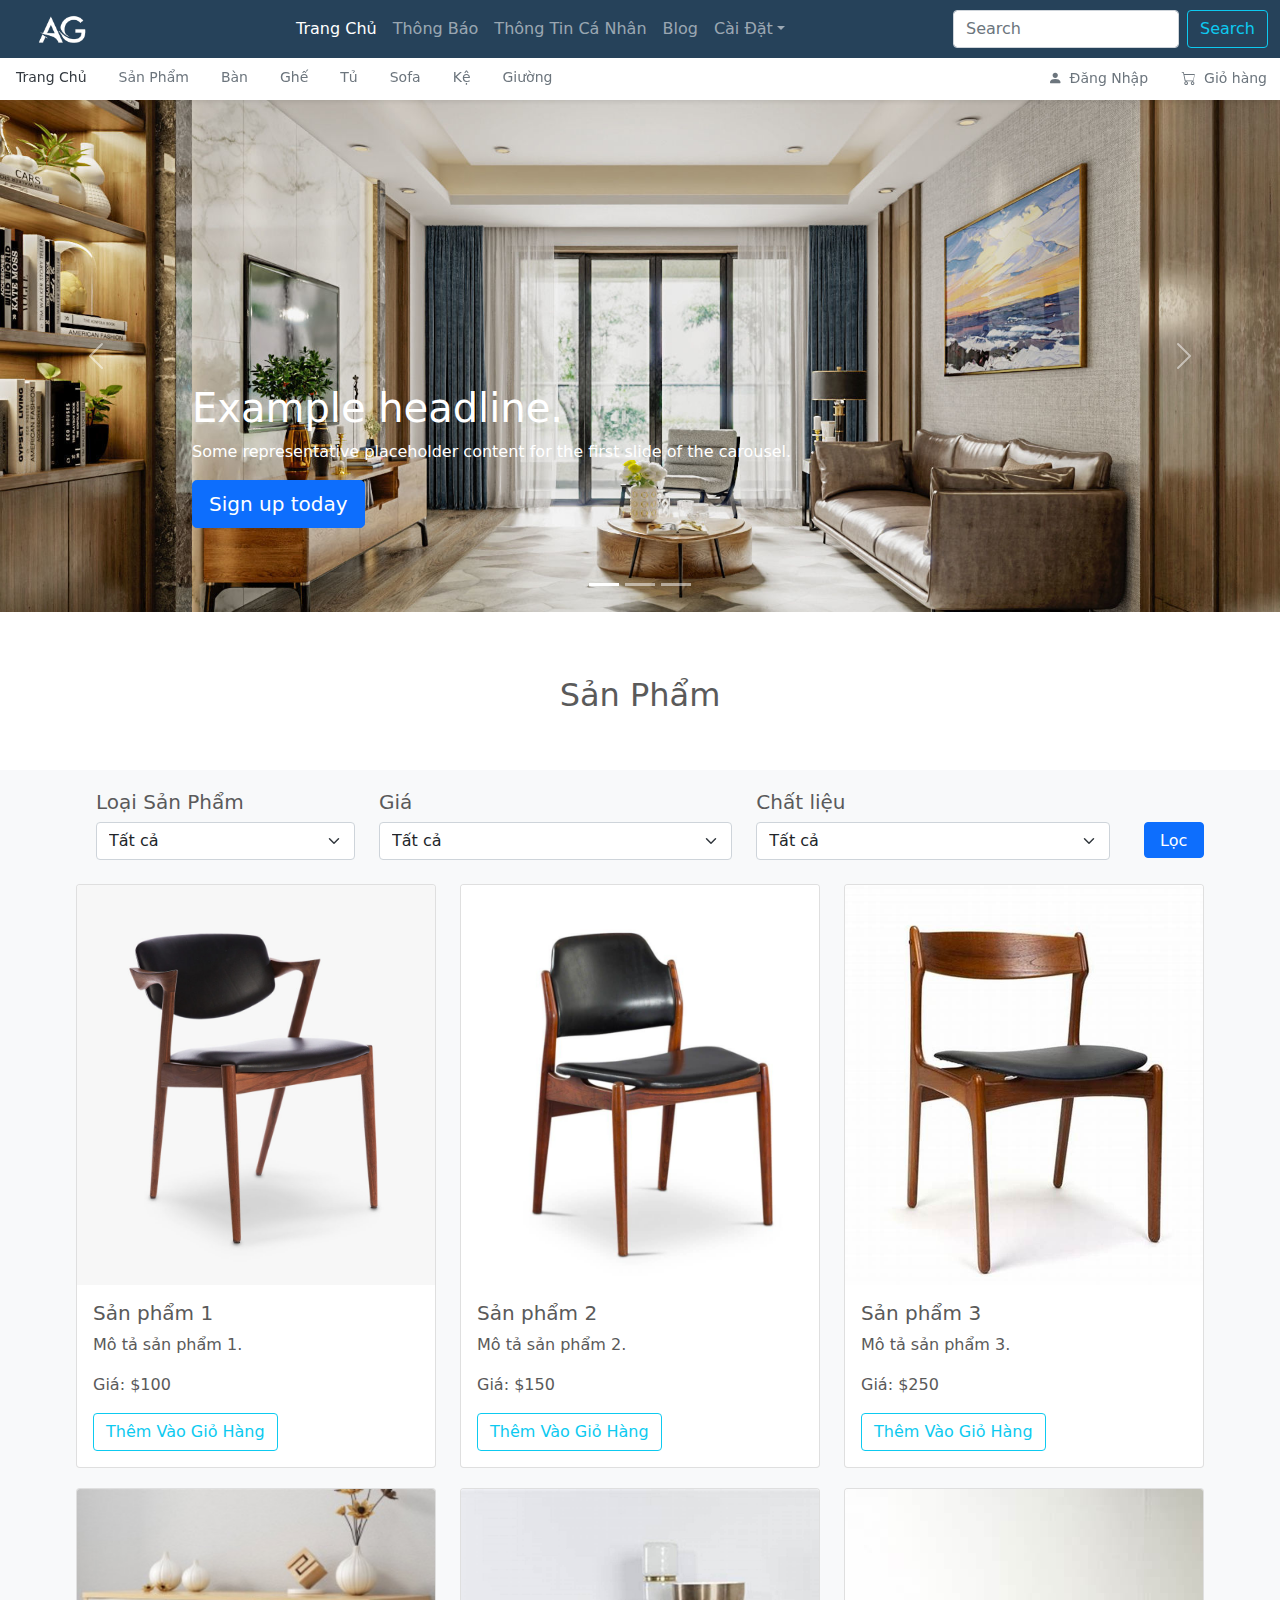
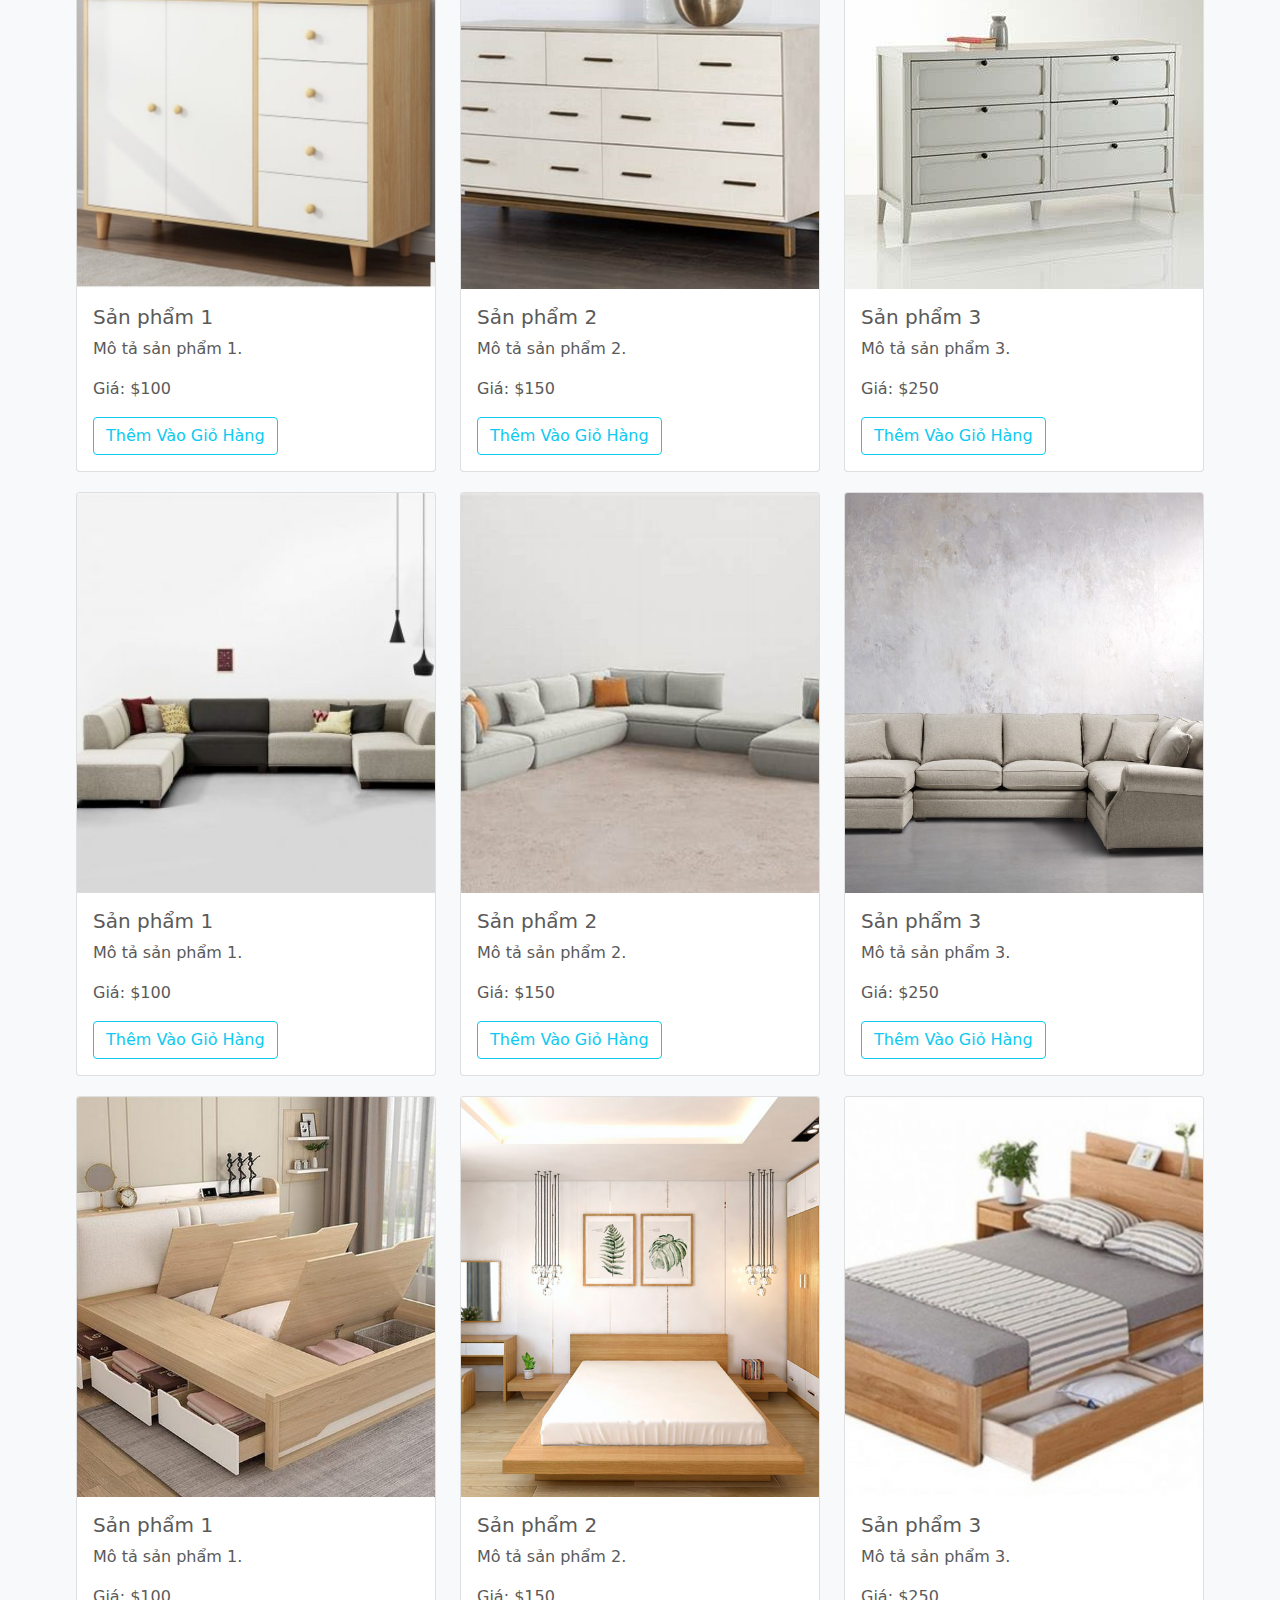
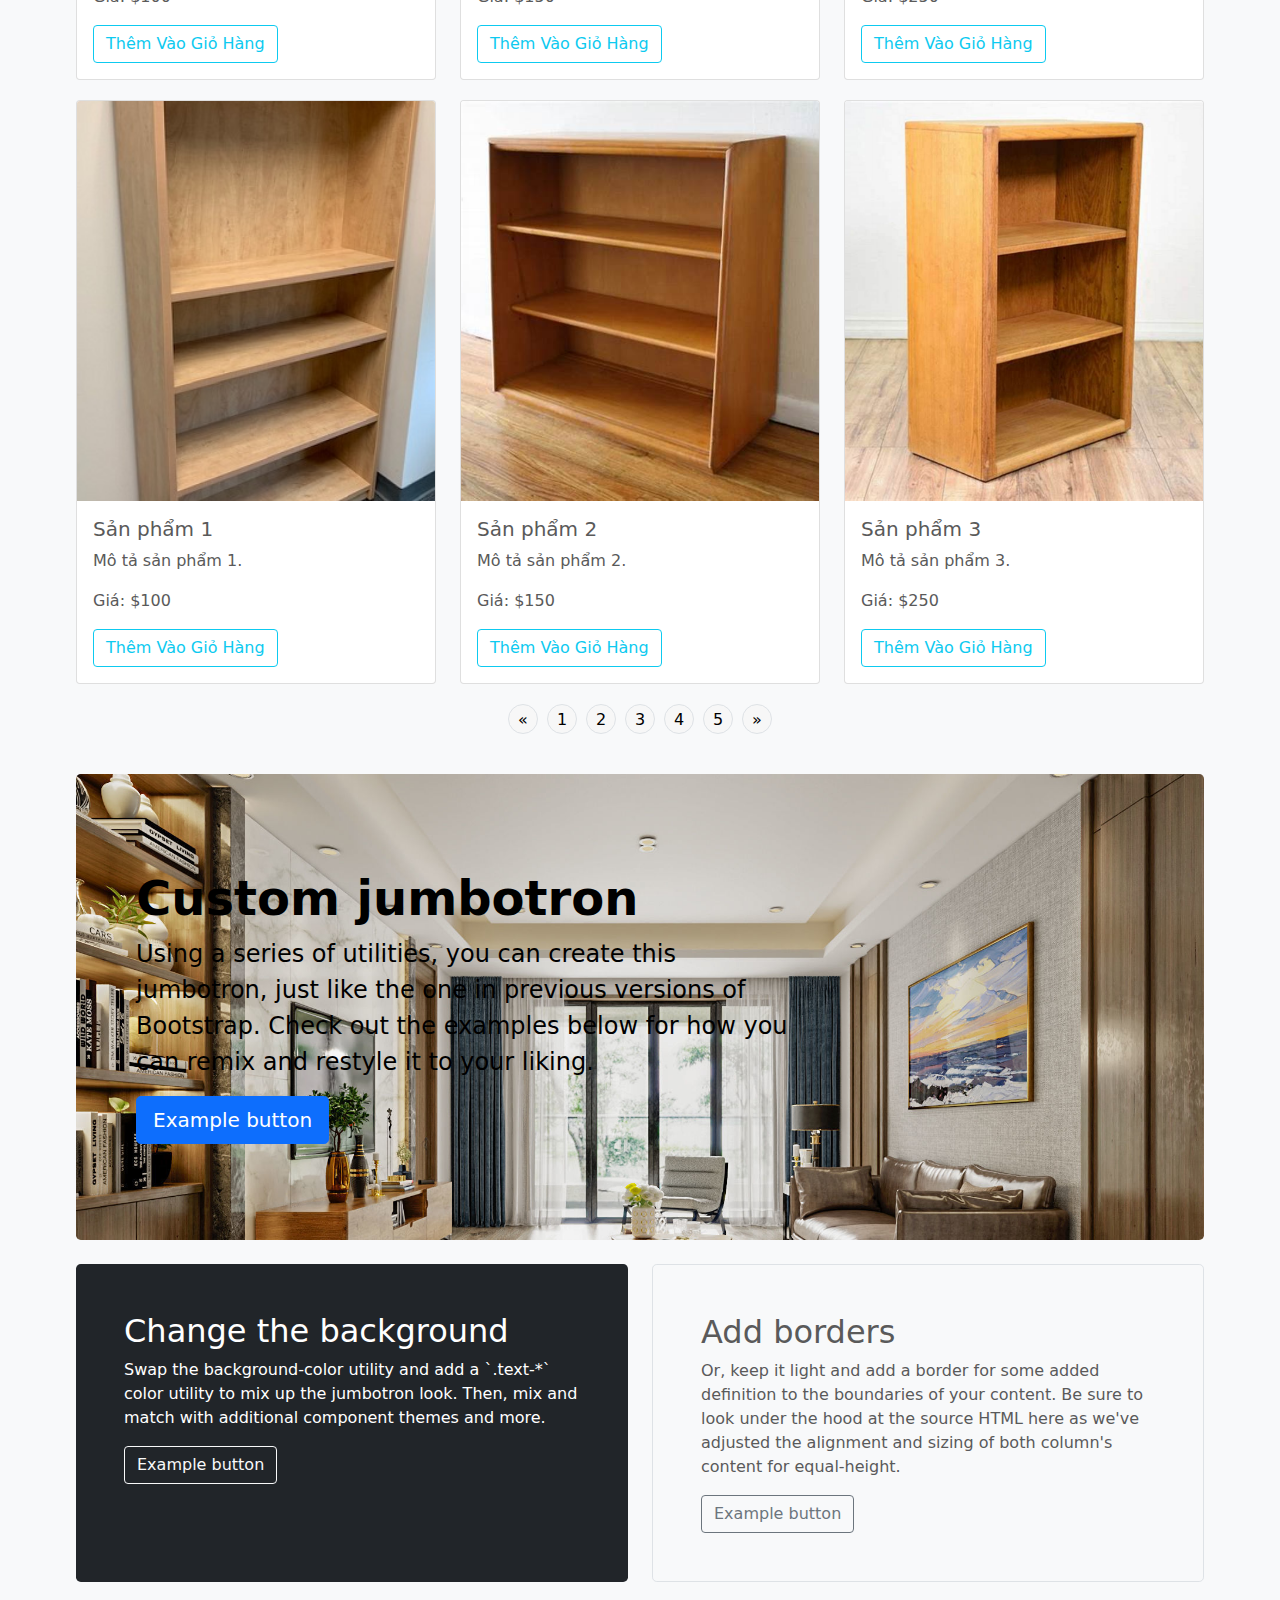
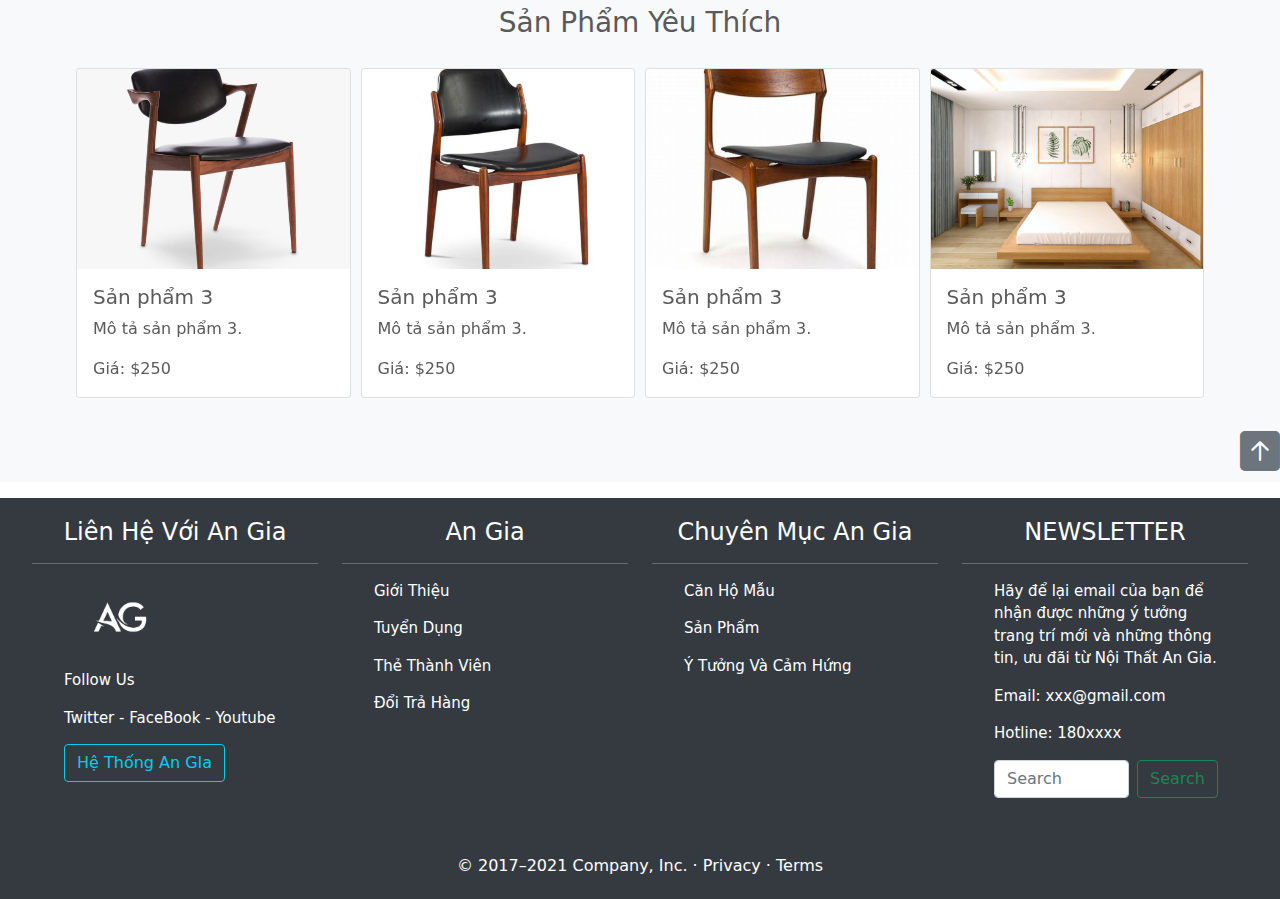
<file: product.html>
<!doctype html>
<html lang="en">
  <head>
    <meta charset="utf-8">
    <meta name="viewport" content="width=device-width, initial-scale=1">
    <title>Nội Thất An Gia</title>

    <link href="bootstrap-5.0.2-dist/css/bootstrap.min.css" rel="stylesheet">
    <link rel="stylesheet" href="bootstrap-5.0.2-dist/icon/font/bootstrap-icons.min.css">
    <link rel="stylesheet" type="text/css" href="https://cdn.jsdelivr.net/npm/owl.carousel@2.3.4/dist/assets/owl.carousel.min.css">
    <link href="css/style.css" rel="stylesheet">
  </head>
<body>
    
<header>
  <nav class="navbar navbar-expand-lg fixed-top navbar-dark" aria-label="Main navigation">
    <div class="container-fluid">
      <a class="navbar-brand" href="#"><img src="img/logo.png" alt="" class="img-fluid"></a>
      <button class="navbar-toggler p-0 border-0" type="button" id="navbarSideCollapse" aria-label="Toggle navigation">
        <span class="navbar-toggler-icon"></span>
      </button>
  
      <div class="navbar-collapse offcanvas-collapse" id="navbarsExampleDefault">
        <ul class="navbar-nav me-auto mb-2 mb-lg-0 mx-auto">
          <li class="nav-item">
            <a class="nav-link active" aria-current="page" href="index.html">Trang Chủ</a>
          </li>
          <li class="nav-item">
            <a class="nav-link" href="#">Thông Báo</a>
          </li>
          <li class="nav-item">
            <a class="nav-link" href="#">Thông Tin Cá Nhân</a>
          </li>
          <li class="nav-item">
            <a class="nav-link" href="blog.html">Blog</a>
          </li>
          <li class="nav-item dropdown">
            <a class="nav-link dropdown-toggle" href="#" id="dropdown01" data-bs-toggle="dropdown" aria-expanded="false">Cài Đặt</a>
            <ul class="dropdown-menu" aria-labelledby="dropdown01">
              <li><a class="dropdown-item" href="#">Action</a></li>
              <li><a class="dropdown-item" href="#">Another action</a></li>
              <li><a class="dropdown-item" href="#">Something else here</a></li>
            </ul>
          </li>
        </ul>
        <form class="d-flex">
          <input class="form-control me-2" type="search" placeholder="Search" aria-label="Search">
          <button class="btn btn-outline-info" type="submit">Search</button>
        </form>
      </div>
    </div>
  </nav>
  
  <div class="nav-scroller bg-body shadow-sm">
    <nav class="nav nav-underline" aria-label="Secondary navigation">
      <a class="nav-link active" aria-current="page" href="index.html">Trang Chủ</a>
      <a class="nav-link" href="product.html">Sản Phẩm</a>
      <a class="nav-link" href="product.html">Bàn</a>
      <a class="nav-link" href="product.html">Ghế</a>
      <a class="nav-link" href="product.html">Tủ</a>
      <a class="nav-link" href="product.html">Sofa</a>
      <a class="nav-link" href="product.html">Kệ</a>
      <a class="nav-link" href="product.html">Giường</a>
      <button class="btn ms-auto" data-bs-toggle="modal" data-bs-target="#loginRegisterModal"><i class="bi bi-person-fill mx-2"></i>Đăng Nhập</button>
      <button type="button" class="btn" data-bs-toggle="offcanvas" data-bs-target="#cartOffcanvas"><i class="bi bi-cart mx-2"></i>Giỏ hàng</button>
    </nav>
    <div class="offcanvas offcanvas-end" id="cartOffcanvas" aria-labelledby="cartOffcanvasLabel" data-bs-backdrop="false">
      <div class="offcanvas-header">
          <h5 class="offcanvas-title" id="cartOffcanvasLabel">Giỏ hàng của bạn</h5>
      </div>
      <div class="offcanvas-body">
        <button type="button" class="btn-close text-reset" data-bs-dismiss="offcanvas" aria-label="Đóng"></button>
          <p>Đây là giỏ hàng của bạn. Bạn có thể đặt các mặt hàng và thông tin khác vào đây.</p>
          <div class="offcanvas-footer">
              <a href="shopping_cart.html" class="btn btn-outline-info text-center">Xác Nhận Đơn Hàng</a>
          </div>
      </div>
    </div>
  </div>
</header>
<!-- modal -->
<div class="modal fade" id="loginRegisterModal" tabindex="-1" aria-labelledby="loginRegisterModalLabel" aria-hidden="true">
  <div class="modal-dialog modal-dialog-centered modal-lg">
    <div class="modal-content">
      <div class="modal-header">
        <h4 class="modal-title" id="loginRegisterModalLabel">Đăng Nhập</h4>
        <button type="button" class="btn-close" data-bs-dismiss="modal" aria-label="Close"></button>
      </div>
      <div class="modal-body">
            <form>
              <div class="mb-2">
                <label for="loginEmail" class="form-label">Email</label>
                <input type="email" class="form-control" id="loginEmail" placeholder="Enter your email">
              </div>
              <div class="mb-2">
                <label for="loginPassword" class="form-label">Mật Khẩu</label>
                <input type="password" class="form-control" id="loginPassword" placeholder="Enter your password">
              </div>
              <div class="input-group mb-2 d-flex justify-content-between">
                <div class="form-check">
                    <input type="checkbox" class="form-check-input" id="formCheck">
                    <label for="formCheck" class="form-check-label text-secondary"><small>Ghi Nhớ</small></label>
                </div>
                <div class="forgot">
                    <small><a href="#">Quên Mật Khẩu?</a></small>
                </div>
              </div>
              <div class="text-center mb-3">
                <button type="submit" class="btn btn-lg btn-outline-info w-100">Đăng Nhập</button>
            </div>
            <div class="input-group mb-3">
                <button class="btn btn-lg btn-light w-100 fs-6">
                    <i class="bi bi-google"></i>
                    <small>Đăng Nhập bằng Google</small>
                </button>
            </div>
              <div class="register text-center mt-3">
                <p>Bạn Chưa Có Tài Khoản?<a href="register.html"> Đăng Ký</a></p>
              </div>
            </form>
          </div>
      </div>
    </div>
  </div>
</div>
<main>
      
  <div id="myCarousel" class="carousel slide" data-bs-ride="carousel">
    <div class="carousel-indicators">
      <button type="button" data-bs-target="#myCarousel" data-bs-slide-to="0" class="active" aria-current="true" aria-label="Slide 1"></button>
      <button type="button" data-bs-target="#myCarousel" data-bs-slide-to="1" aria-label="Slide 2"></button>
      <button type="button" data-bs-target="#myCarousel" data-bs-slide-to="2" aria-label="Slide 3"></button>
    </div>
    <div class="carousel-inner">
      <div class="carousel-item active">
        <img src="img/banner.jpg" alt="img-fluid">
        <div class="container">
          <div class="carousel-caption text-start">
            <h1>Example headline.</h1>
            <p>Some representative placeholder content for the first slide of the carousel.</p>
            <p><a class="btn btn-lg btn-primary" href="#">Sign up today</a></p>
          </div>
        </div>
      </div>
      
      <div class="carousel-item">
        <img src="img/banner-2.jpg" alt="img-fluid">

        <div class="container">
          <div class="carousel-caption">
            <h1>Another example headline.</h1>
            <p>Some representative placeholder content for the second slide of the carousel.</p>
            <p><a class="btn btn-lg btn-primary" href="#">Learn more</a></p>
          </div>
        </div>
      </div>
      <div class="carousel-item">
        <img src="img/banner-3.jpg" alt="img-fluid">
        <div class="container">
          <div class="carousel-caption text-end">
            <h1>One more for good measure.</h1>
            <p>Some representative placeholder content for the third slide of this carousel.</p>
            <p><a class="btn btn-lg btn-primary" href="#">Browse gallery</a></p>
          </div>
        </div>
      </div>
    </div>
    <button class="carousel-control-prev" type="button" data-bs-target="#myCarousel" data-bs-slide="prev">
      <span class="carousel-control-prev-icon" aria-hidden="true"></span>
      <span class="visually-hidden">Previous</span>
    </button>
    <button class="carousel-control-next" type="button" data-bs-target="#myCarousel" data-bs-slide="next">
      <span class="carousel-control-next-icon" aria-hidden="true"></span>
      <span class="visually-hidden">Next</span>
    </button>
  </div>
        <h2 class="pb-5 text-center">Sản Phẩm</h2>
    <div class="warp bg-light">
    <div class="container-fluid container-product">
        <div class="filter">
            <div class="row">
                <div class="col-md-3">
                    <h5>Loại Sản Phẩm</h5>
                    <select class="form-select" id="filterPrice">
                        <option value="">Tất cả</option>
                        <option value="100">Dưới 100$</option>
                        <option value="200">100$ - 200$</option>
                        <option value="300">200$ - 300$</option>
                    </select>
                </div>
                <div class="col-md-4">
                    <h5>Giá</h5>
                    <select class="form-select" id="filterPrice">
                        <option value="">Tất cả</option>
                        <option value="100">Dưới 100$</option>
                        <option value="200">100$ - 200$</option>
                        <option value="300">200$ - 300$</option>
                    </select>
                </div>
                <div class="col-md-4">
                    <h5>Chất liệu</h5>
                    <select class="form-select" id="filterMaterial">
                        <option value="">Tất cả</option>
                        <option value="wood">Gỗ</option>
                        <option value="metal">Kim loại</option>
                    </select>
                </div>
                <div class="col-md-1">
                    <div class="btn-filter-container justify-content-xs-center">
                        <button class="btn btn-primary btn-filter">Lọc</button>
                    </div>
                </div>
            </div>
        </div>
        <div class="product">
            <div class="row mt-4">
                <div class="col-md-4">
                    <div class="card card-product">
                      <a href="product_detail.html"><img src="img/Ghe-1.jpg" class="card-img-top" alt="Product 3"></a>
                        <div class="card-body">
                            <h5 class="card-title">Sản phẩm 1</h5>
                            <p class="card-text">Mô tả sản phẩm 1.</p>
                            <p class="card-text">Giá: $100</p>
                            <button class="btn btn-outline-info">Thêm Vào Giỏ Hàng</button>
                        </div>
                    </div>
                </div>
                <div class="col-md-4">
                    <div class="card card-product">
                      <a href="product_detail.html"><img src="img/ghe-2.jpg" class="card-img-top" alt="Product 3"></a>
                        <div class="card-body">
                            <h5 class="card-title">Sản phẩm 2</h5>
                            <p class="card-text">Mô tả sản phẩm 2.</p>
                            <p class="card-text">Giá: $150</p>
                            <button class="btn btn-outline-info">Thêm Vào Giỏ Hàng</button>
                        </div>
                    </div>
                </div>
                <div class="col-md-4">
                    <div class="card card-product">
                      <a href="product_detail.html"><img src="img/ghe-3.jpg" class="card-img-top" alt="Product 3"></a>
                        <div class="card-body">
                            <h5 class="card-title">Sản phẩm 3</h5>
                            <p class="card-text">Mô tả sản phẩm 3.</p>
                            <p class="card-text">Giá: $250</p>
                            <button class="btn btn-outline-info">Thêm Vào Giỏ Hàng</button>
                        </div>
                    </div>
                </div>
                <div class="col-md-4">
                    <div class="card card-product">
                      <a href="product_detail.html"><img src="img/tu-1.jpg" class="card-img-top" alt="Product 3"></a>
                        <div class="card-body">
                            <h5 class="card-title">Sản phẩm 1</h5>
                            <p class="card-text">Mô tả sản phẩm 1.</p>
                            <p class="card-text">Giá: $100</p>
                            <button class="btn btn-outline-info">Thêm Vào Giỏ Hàng</button>
                        </div>
                    </div>
                </div>
                <div class="col-md-4">
                    <div class="card card-product">
                      <a href="product_detail.html"><img src="img/tu-2.jpg" class="card-img-top" alt="Product 3"></a>
                        <div class="card-body">
                            <h5 class="card-title">Sản phẩm 2</h5>
                            <p class="card-text">Mô tả sản phẩm 2.</p>
                            <p class="card-text">Giá: $150</p>
                            <button class="btn btn-outline-info">Thêm Vào Giỏ Hàng</button>
                        </div>
                    </div>
                </div>
                <div class="col-md-4">
                    <div class="card card-product">
                      <a href="product_detail.html"><img src="img/tu-3.jpg" class="card-img-top" alt="Product 3"></a>
                        <div class="card-body">
                            <h5 class="card-title">Sản phẩm 3</h5>
                            <p class="card-text">Mô tả sản phẩm 3.</p>
                            <p class="card-text">Giá: $250</p>
                            <button class="btn btn-outline-info">Thêm Vào Giỏ Hàng</button>
                        </div>
                    </div>
                </div>
                <div class="col-md-4">
                    <div class="card card-product">
                      <a href="product_detail.html"><img src="img/sofa-1.jpg" class="card-img-top" alt="Product 3"></a>
                        <div class="card-body">
                            <h5 class="card-title">Sản phẩm 1</h5>
                            <p class="card-text">Mô tả sản phẩm 1.</p>
                            <p class="card-text">Giá: $100</p>
                            <button class="btn btn-outline-info">Thêm Vào Giỏ Hàng</button>
                        </div>
                    </div>
                </div>
                <div class="col-md-4">
                    <div class="card card-product">
                      <a href="product_detail.html"><img src="img/sofa-2.jpg" class="card-img-top" alt="Product 3"></a>
                        <div class="card-body">
                            <h5 class="card-title">Sản phẩm 2</h5>
                            <p class="card-text">Mô tả sản phẩm 2.</p>
                            <p class="card-text">Giá: $150</p>
                            <button class="btn btn-outline-info">Thêm Vào Giỏ Hàng</button>
                        </div>
                    </div>
                </div>
                <div class="col-md-4">
                    <div class="card card-product">
                      <a href="product_detail.html"><img src="img/sofa03.png" class="card-img-top" alt="Product 3"></a>
                        <div class="card-body">
                            <h5 class="card-title">Sản phẩm 3</h5>
                            <p class="card-text">Mô tả sản phẩm 3.</p>
                            <p class="card-text">Giá: $250</p>
                            <button class="btn btn-outline-info">Thêm Vào Giỏ Hàng</button>
                        </div>
                    </div>
                </div>
                <div class="col-md-4">
                    <div class="card card-product">
                      <a href="product_detail.html"><img src="img/giuong.jpg" class="card-img-top" alt="Product 3"></a>
                        <div class="card-body">
                            <h5 class="card-title">Sản phẩm 1</h5>
                            <p class="card-text">Mô tả sản phẩm 1.</p>
                            <p class="card-text">Giá: $100</p>
                            <button class="btn btn-outline-info">Thêm Vào Giỏ Hàng</button>
                        </div>
                    </div>
                </div>
                <div class="col-md-4">
                    <div class="card card-product">
                      <a href="product_detail.html"><img src="img/giuong-2.png" class="card-img-top" alt="Product 3"></a>
                        <div class="card-body">
                            <h5 class="card-title">Sản phẩm 2</h5>
                            <p class="card-text">Mô tả sản phẩm 2.</p>
                            <p class="card-text">Giá: $150</p>
                            <button class="btn btn-outline-info">Thêm Vào Giỏ Hàng</button>
                        </div>
                    </div>
                </div>
                <div class="col-md-4">
                    <div class="card card-product">
                      <a href="product_detail.html"><img src="img/giuong-3.jpg" class="card-img-top" alt="Product 3"></a>
                        <div class="card-body">
                            <h5 class="card-title">Sản phẩm 3</h5>
                            <p class="card-text">Mô tả sản phẩm 3.</p>
                            <p class="card-text">Giá: $250</p>
                            <button class="btn btn-outline-info">Thêm Vào Giỏ Hàng</button>
                        </div>
                    </div>
                </div>
                <div class="col-md-4">
                    <div class="card card-product">
                      <a href="product_detail.html"><img src="img/ke-1.jpg" class="card-img-top" alt="Product 3"></a>
                        <div class="card-body">
                            <h5 class="card-title">Sản phẩm 1</h5>
                            <p class="card-text">Mô tả sản phẩm 1.</p>
                            <p class="card-text">Giá: $100</p>
                            <button class="btn btn-outline-info">Thêm Vào Giỏ Hàng</button>
                        </div>
                    </div>
                </div>
                <div class="col-md-4">
                    <div class="card card-product">
                      <a href="product_detail.html"><img src="img/ke-2.jpg" class="card-img-top" alt="Product 3"></a>
                        <div class="card-body">
                            <h5 class="card-title">Sản phẩm 2</h5>
                            <p class="card-text">Mô tả sản phẩm 2.</p>
                            <p class="card-text">Giá: $150</p>
                            <button class="btn btn-outline-info">Thêm Vào Giỏ Hàng</button>
                        </div>
                    </div>
                </div>
                <div class="col-md-4">
                    <div class="card card-product">
                    <a href="product_detail.html"><img src="img/ke3.jpg" class="card-img-top" alt="Product 3"></a>
                        <div class="card-body">
                            <h5 class="card-title">Sản phẩm 3</h5>
                            <p class="card-text">Mô tả sản phẩm 3.</p>
                            <p class="card-text">Giá: $250</p>
                            <button class="btn btn-outline-info">Thêm Vào Giỏ Hàng</button>
                        </div>
                    </div>
                </div>
            </div>
                <!-- pagi -->
            <div class="pagination">
              <nav aria-label="Page navigation">
                  <ul class="pagination">
                      <li class="page-item">
                          <a class="page-link" href="#" aria-label="Previous">
                              <span aria-hidden="true">&laquo;</span>
                          </a>
                      </li>
                      <li class="page-item"><a class="page-link" href="#">1</a></li>
                      <li class="page-item"><a class="page-link" href="#">2</a></li>
                      <li class="page-item"><a class="page-link" href="#">3</a></li>
                      <li class="page-item"><a class="page-link" href="#">4</a></li>
                      <li class="page-item"><a class="page-link" href="#">5</a></li>
                      <li class="page-item">
                          <a class="page-link" href="#" aria-label="Next">
                              <span aria-hidden="true">&raquo;</span>
                          </a>
                      </li>
                  </ul>
              </nav>
            </div>
        </div>
      <div class="pt-4">
      <div class="p-5 mb-4 bg-light rounded-3 content-product">
          <div class="container-fluid py-5">
            <h1 class="display-5 fw-bold">Custom jumbotron</h1>
            <p class="col-md-8 fs-4">Using a series of utilities, you can create this jumbotron, just like the one in previous versions of Bootstrap. Check out the examples below for how you can remix and restyle it to your liking.</p>
            <button class="btn btn-primary btn-lg" type="button">Example button</button>
          </div>
      </div>
      <div class="row align-items-md-stretch">
          <div class="col-md-6">
            <div class="h-100 p-5 text-white bg-dark rounded-3">
              <h2>Change the background</h2>
              <p>Swap the background-color utility and add a `.text-*` color utility to mix up the jumbotron look. Then, mix and match with additional component themes and more.</p>
              <button class="btn btn-outline-light" type="button">Example button</button>
            </div>
          </div>
          <div class="col-md-6">
            <div class="h-100 p-5 bg-light border rounded-3">
              <h2>Add borders</h2>
              <p>Or, keep it light and add a border for some added definition to the boundaries of your content. Be sure to look under the hood at the source HTML here as we've adjusted the alignment and sizing of both column's content for equal-height.</p>
              <button class="btn btn-outline-secondary" type="button">Example button</button>
            </div>
          </div>
      </div>
      </div>

      <h3 class="pt-4 text-center">Sản Phẩm Yêu Thích</h3>
        <div class="owl-carousel">
          <div class="item">
            <div class="card">
              <img src="img/Ghe-1.jpg" class="card-img-top" alt="Product 3">
              <div class="card-body">
                  <h5 class="card-title">Sản phẩm 3</h5>
                  <p class="card-text">Mô tả sản phẩm 3.</p>
                  <p class="card-text">Giá: $250</p>
              </div>
          </div>
          </div>
          <div class="item">
            <div class="card">
              <img src="img/ghe-2.jpg" class="card-img-top" alt="Product 3">
              <div class="card-body">
                  <h5 class="card-title">Sản phẩm 3</h5>
                  <p class="card-text">Mô tả sản phẩm 3.</p>
                  <p class="card-text">Giá: $250</p>
              </div>
          </div>
          </div>
          <div class="item">
            <div class="card">
              <img src="img/ghe-3.jpg" class="card-img-top" alt="Product 3">
              <div class="card-body">
                  <h5 class="card-title">Sản phẩm 3</h5>
                  <p class="card-text">Mô tả sản phẩm 3.</p>
                  <p class="card-text">Giá: $250</p>
              </div>
          </div>
          </div>
          <div class="item">
            <div class="card">
              <img src="img/giuong-2.png" class="card-img-top" alt="Product 3">
              <div class="card-body">
                  <h5 class="card-title">Sản phẩm 3</h5>
                  <p class="card-text">Mô tả sản phẩm 3.</p>
                  <p class="card-text">Giá: $250</p>
              </div>
          </div>
          </div>
          <div class="item">
            <div class="card">
              <img src="img/ke-2.jpg" class="card-img-top" alt="Product 3">
              <div class="card-body">
                  <h5 class="card-title">Sản phẩm 3</h5>
                  <p class="card-text">Mô tả sản phẩm 3.</p>
                  <p class="card-text">Giá: $250</p>
              </div>
          </div>
          </div>
        </div>

    </div>
    </div>
  <div class="back-to-top bg-light">
    <p class="text-end"><a href="#"><i class="bi bi-arrow-up-square-fill"></i></a></p>
  </div>
  <div class="container-fluid">
    <div class="menu-bottom row">
      <div class="col-lg-3 col-md-6 col-sm-12">
        <h4>Liên Hệ Với An Gia</h4>
        <hr>
        <ul>
          <li><img src="img/logo.png" alt="" style="width: 50%; height: 50%; object-fit: cover;"></li>
          <li>Follow Us</li>
          <li>Twitter - FaceBook - Youtube</li>
          <li><button class="btn btn-outline-info">Hệ Thống An GIa</button></li>
        </ul>
      </div>
      <div class="col-lg-3 col-md-6 col-sm-12">
        <h4>An Gia</h4>
        <hr>
        <ul>
          <li>Giới Thiệu</li>
          <li>Tuyển Dụng</li>
          <li>Thẻ Thành Viên</li>
          <li>Đổi Trả Hàng</li>
        </ul>
      </div>
      <div class="col-lg-3 col-md-6 col-sm-12">
        <h4>Chuyên Mục An Gia</h4>
        <hr>
        <ul>
          <li>Căn Hộ Mẫu</li>
          <li>Sản Phẩm</li>
          <li>Ý Tưởng Và Cảm Hứng</li>
        </ul>
      </div>
      <div class="col-lg-3 col-md-6 col-sm-12">
        <h4>NEWSLETTER</h4>
        <hr>
        <ul>
          <li>Hãy để lại email của bạn để nhận được những ý tưởng trang trí mới và những thông tin, ưu đãi từ Nội Thất An Gia.</li>
          <li>Email: xxx@gmail.com</li>
          <li>Hotline: 180xxxx</li>
          <li>
            <form class="d-flex">
              <input class="form-control me-2" type="search" placeholder="Search" aria-label="Search">
              <button class="btn btn-outline-success" type="submit">Search</button>
            </form>
          </li>
        </ul>
      </div>
    </div>
  </div>
  <footer>
    <p class="text-center">&copy; 2017–2021 Company, Inc. &middot; <a href="#">Privacy</a> &middot; <a href="#">Terms</a></p>
  </footer>
</main>


    <script src="bootstrap-5.0.2-dist/js/bootstrap.bundle.min.js"></script>
    <script src="https://code.jquery.com/jquery-3.6.0.min.js"></script>
    <script src="https://cdn.jsdelivr.net/npm/owl.carousel@2.3.4/dist/owl.carousel.min.js"></script>
    <script src="js/script.js"></script>
      
  </body>
</html>
</file>
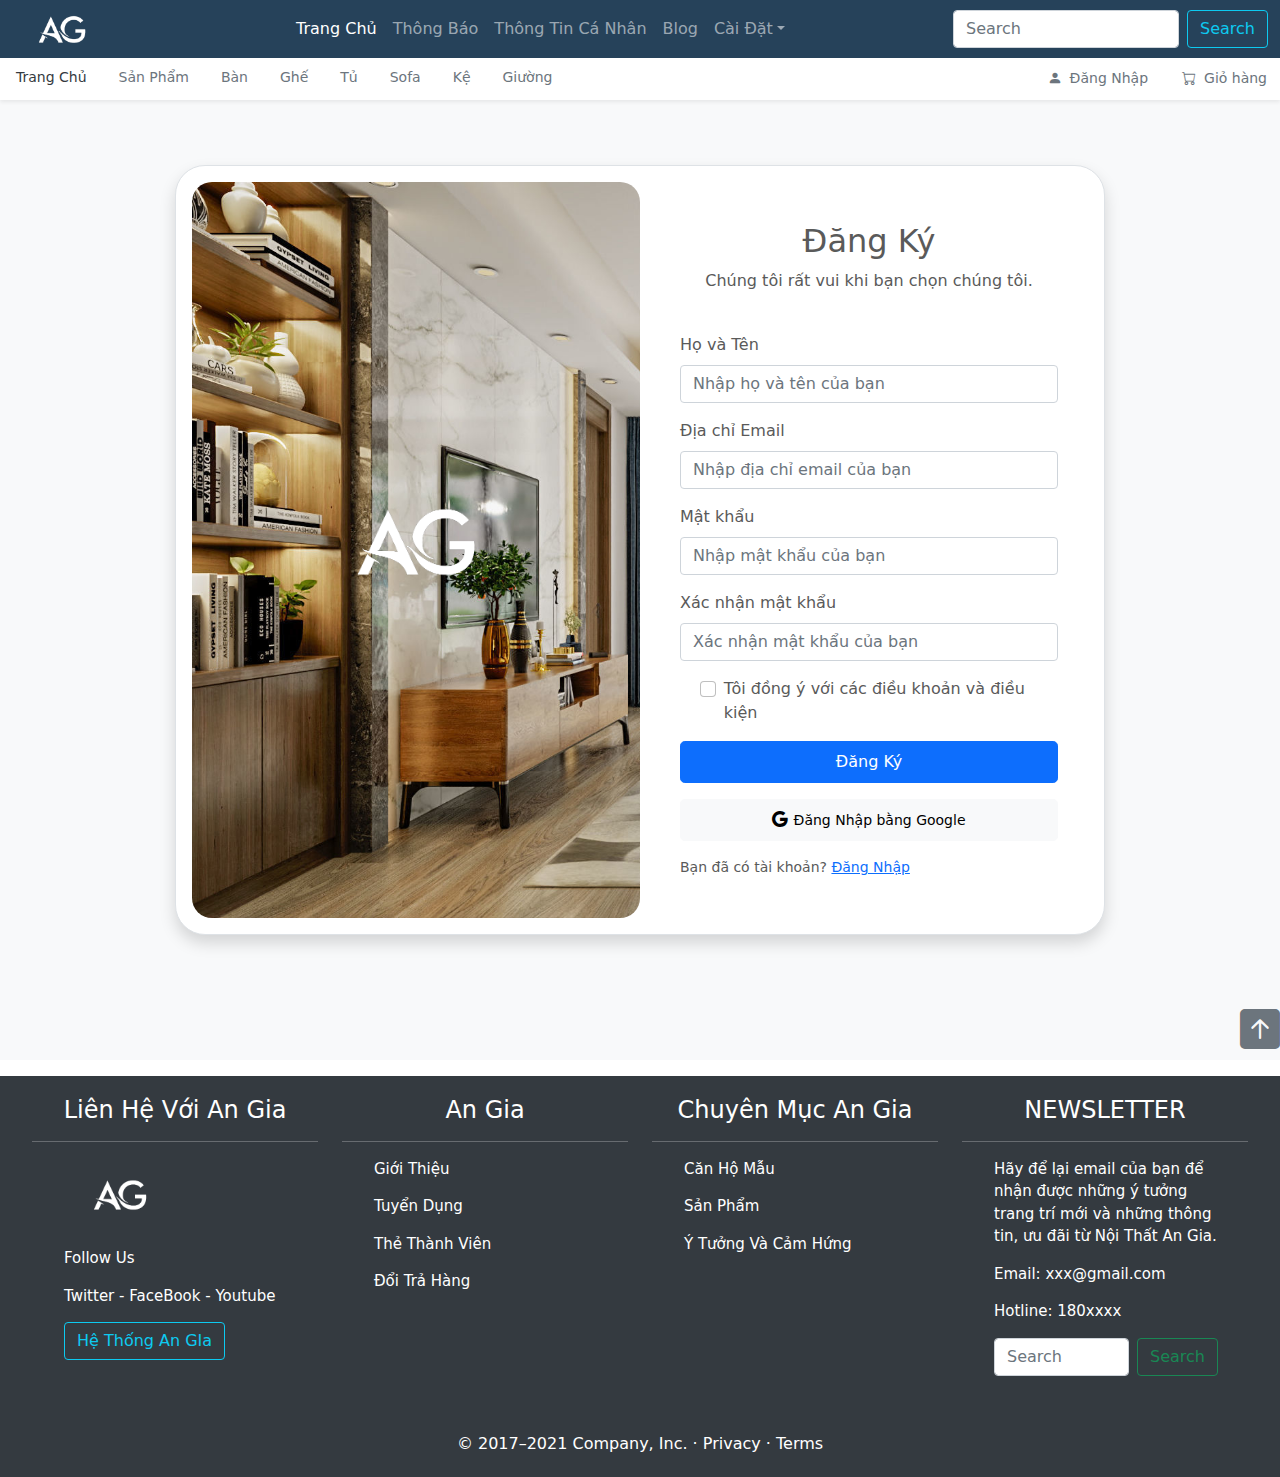
<file: register.html>
<!doctype html>
<html lang="en">
  <head>
    <meta charset="utf-8">
    <meta name="viewport" content="width=device-width, initial-scale=1">
    <title>Nội Thất An Gia</title>

    <link href="bootstrap-5.0.2-dist/css/bootstrap.min.css" rel="stylesheet">
    <link rel="stylesheet" href="bootstrap-5.0.2-dist/icon/font/bootstrap-icons.min.css">
    <link rel="stylesheet" type="text/css" href="https://cdn.jsdelivr.net/npm/owl.carousel@2.3.4/dist/assets/owl.carousel.min.css">
    <link href="css/style.css" rel="stylesheet">
  </head>
<body>
    
<header>
  <nav class="navbar navbar-expand-lg fixed-top navbar-dark" aria-label="Main navigation">
    <div class="container-fluid">
      <a class="navbar-brand" href="#"><img src="img/logo.png" alt="" class="img-fluid"></a>
      <button class="navbar-toggler p-0 border-0" type="button" id="navbarSideCollapse" aria-label="Toggle navigation">
        <span class="navbar-toggler-icon"></span>
      </button>
  
      <div class="navbar-collapse offcanvas-collapse" id="navbarsExampleDefault">
        <ul class="navbar-nav me-auto mb-2 mb-lg-0 mx-auto">
          <li class="nav-item">
            <a class="nav-link active" aria-current="page" href="index.html">Trang Chủ</a>
          </li>
          <li class="nav-item">
            <a class="nav-link" href="#">Thông Báo</a>
          </li>
          <li class="nav-item">
            <a class="nav-link" href="#">Thông Tin Cá Nhân</a>
          </li>
          <li class="nav-item">
            <a class="nav-link" href="blog.html">Blog</a>
          </li>
          <li class="nav-item dropdown">
            <a class="nav-link dropdown-toggle" href="#" id="dropdown01" data-bs-toggle="dropdown" aria-expanded="false">Cài Đặt</a>
            <ul class="dropdown-menu" aria-labelledby="dropdown01">
              <li><a class="dropdown-item" href="#">Action</a></li>
              <li><a class="dropdown-item" href="#">Another action</a></li>
              <li><a class="dropdown-item" href="#">Something else here</a></li>
            </ul>
          </li>
        </ul>
        <form class="d-flex">
          <input class="form-control me-2" type="search" placeholder="Search" aria-label="Search">
          <button class="btn btn-outline-info" type="submit">Search</button>
        </form>
      </div>
    </div>
  </nav>
  
  <div class="nav-scroller bg-body shadow-sm">
    <nav class="nav nav-underline" aria-label="Secondary navigation">
      <a class="nav-link active" aria-current="page" href="index.html">Trang Chủ</a>
      <a class="nav-link" href="product.html">Sản Phẩm</a>
      <a class="nav-link" href="product.html">Bàn</a>
      <a class="nav-link" href="product.html">Ghế</a>
      <a class="nav-link" href="product.html">Tủ</a>
      <a class="nav-link" href="product.html">Sofa</a>
      <a class="nav-link" href="product.html">Kệ</a>
      <a class="nav-link" href="product.html">Giường</a>
      <button class="btn ms-auto" data-bs-toggle="modal" data-bs-target="#loginRegisterModal"><i class="bi bi-person-fill mx-2"></i>Đăng Nhập</button>
      <button type="button" class="btn" data-bs-toggle="offcanvas" data-bs-target="#cartOffcanvas"><i class="bi bi-cart mx-2"></i>Giỏ hàng</button>
    </nav>
    <div class="offcanvas offcanvas-end" id="cartOffcanvas" aria-labelledby="cartOffcanvasLabel" data-bs-backdrop="false">
      <div class="offcanvas-header">
          <h5 class="offcanvas-title" id="cartOffcanvasLabel">Giỏ hàng của bạn</h5>
      </div>
      <div class="offcanvas-body">
        <button type="button" class="btn-close text-reset" data-bs-dismiss="offcanvas" aria-label="Đóng"></button>
          <p>Đây là giỏ hàng của bạn. Bạn có thể đặt các mặt hàng và thông tin khác vào đây.</p>
          <div class="offcanvas-footer">
              <a href="shopping_cart.html" class="btn btn-outline-info text-center">Xác Nhận Đơn Hàng</a>
          </div>
      </div>
    </div>
  </div>
</header>
<!-- modal -->
<div class="modal fade" id="loginRegisterModal" tabindex="-1" aria-labelledby="loginRegisterModalLabel" aria-hidden="true">
  <div class="modal-dialog modal-dialog-centered modal-lg">
    <div class="modal-content">
      <div class="modal-header">
        <h4 class="modal-title" id="loginRegisterModalLabel">Đăng Nhập</h4>
        <button type="button" class="btn-close" data-bs-dismiss="modal" aria-label="Close"></button>
      </div>
      <div class="modal-body">
            <form>
              <div class="mb-2">
                <label for="loginEmail" class="form-label">Email</label>
                <input type="email" class="form-control" id="loginEmail" placeholder="Enter your email">
              </div>
              <div class="mb-2">
                <label for="loginPassword" class="form-label">Mật Khẩu</label>
                <input type="password" class="form-control" id="loginPassword" placeholder="Enter your password">
              </div>
              <div class="input-group mb-2 d-flex justify-content-between">
                <div class="form-check">
                    <input type="checkbox" class="form-check-input" id="formCheck">
                    <label for="formCheck" class="form-check-label text-secondary"><small>Ghi Nhớ</small></label>
                </div>
                <div class="forgot">
                    <small><a href="#">Quên Mật Khẩu?</a></small>
                </div>
              </div>
              <div class="text-center mb-3">
                <button type="submit" class="btn btn-lg btn-outline-info w-100">Đăng Nhập</button>
            </div>
            <div class="input-group mb-3">
                <button class="btn btn-lg btn-light w-100 fs-6">
                    <i class="bi bi-google"></i>
                    <small>Đăng Nhập bằng Google</small>
                </button>
            </div>
              <div class="register text-center mt-3">
                <p>Bạn Chưa Có Tài Khoản?<a href="register.html"> Đăng Ký</a></p>
              </div>
            </form>
          </div>
      </div>
    </div>
  </div>
</div>
<main>

     <div class="container-fluid d-flex justify-content-center align-items-center min-vh-100 bg-light pt-5 pb-5">

       <div class="row border rounded-5 p-3 bg-white shadow box-area">


       <div class="col-md-6 rounded-4 d-flex justify-content-center align-items-center flex-column left-box">
           <div class="featured-image mb-3">
            <img src="img/logo.png" class="img-fluid" style="width: 250px;">
           </div>
       </div> 
        
       <div class="col-md-6 right-box">
            <div class="row align-items-center">
                <div class="header-text mb-4 text-center">
                    <h2>Đăng Ký</h2>
                    <p>Chúng tôi rất vui khi bạn chọn chúng tôi.</p>
                </div>
                <div class="mb-3">
                    <label for="fullName" class="form-label">Họ và Tên</label>
                    <input type="text" class="form-control" id="fullName" placeholder="Nhập họ và tên của bạn">
                </div>
                <div class="mb-3">
                    <label for="email" class="form-label">Địa chỉ Email</label>
                    <input type="email" class="form-control" id="email" placeholder="Nhập địa chỉ email của bạn">
                </div>
                <div class="mb-3">
                    <label for="password" class="form-label">Mật khẩu</label>
                    <input type="password" class="form-control" id="password" placeholder="Nhập mật khẩu của bạn">
                </div>
                <div class="mb-3">
                    <label for="confirmPassword" class="form-label">Xác nhận mật khẩu</label>
                    <input type="password" class="form-control" id="confirmPassword" placeholder="Xác nhận mật khẩu của bạn">
                </div>
                <div class="form-check mb-3 d-flex justify-content-center">
                    <input type="checkbox" class="form-check-input mx-2" id="termsCheck">
                    <label for="termsCheck" class="form-check-label">Tôi đồng ý với các điều khoản và điều kiện</label>
                </div>
                <div class="input-group mb-3">
                    <button class="btn btn-lg btn-primary w-100 fs-6">Đăng Ký</button>
                </div>
                <div class="input-group mb-3">
                    <button class="btn btn-lg btn-light w-100 fs-6">
                        <i class="bi bi-google"></i>
                        <small>Đăng Nhập bằng Google</small>
                    </button>
                </div>
                <div class="row">
                    <small>Bạn đã có tài khoản? <a href="#">Đăng Nhập</a></small>
                </div>
            </div>
        </div>    

      </div>
    </div>

    <div class="back-to-top bg-light">
      <p class="text-end"><a href="#"><i class="bi bi-arrow-up-square-fill"></i></a></p>
    </div>
    <div class="container-fluid">
      <div class="menu-bottom row">
        <div class="col-lg-3 col-md-6 col-sm-12">
          <h4>Liên Hệ Với An Gia</h4>
          <hr>
          <ul>
            <li><img src="img/logo.png" alt="" style="width: 50%; height: 50%; object-fit: cover;"></li>
            <li>Follow Us</li>
            <li>Twitter - FaceBook - Youtube</li>
            <li><button class="btn btn-outline-info">Hệ Thống An GIa</button></li>
          </ul>
        </div>
        <div class="col-lg-3 col-md-6 col-sm-12">
          <h4>An Gia</h4>
          <hr>
          <ul>
            <li>Giới Thiệu</li>
            <li>Tuyển Dụng</li>
            <li>Thẻ Thành Viên</li>
            <li>Đổi Trả Hàng</li>
          </ul>
        </div>
        <div class="col-lg-3 col-md-6 col-sm-12">
          <h4>Chuyên Mục An Gia</h4>
          <hr>
          <ul>
            <li>Căn Hộ Mẫu</li>
            <li>Sản Phẩm</li>
            <li>Ý Tưởng Và Cảm Hứng</li>
          </ul>
        </div>
        <div class="col-lg-3 col-md-6 col-sm-12">
          <h4>NEWSLETTER</h4>
          <hr>
          <ul>
            <li>Hãy để lại email của bạn để nhận được những ý tưởng trang trí mới và những thông tin, ưu đãi từ Nội Thất An Gia.</li>
            <li>Email: xxx@gmail.com</li>
            <li>Hotline: 180xxxx</li>
            <li>
              <form class="d-flex">
                <input class="form-control me-2" type="search" placeholder="Search" aria-label="Search">
                <button class="btn btn-outline-success" type="submit">Search</button>
              </form>
            </li>
          </ul>
        </div>
      </div>
    </div>
    <footer>
      <p class="text-center">&copy; 2017–2021 Company, Inc. &middot; <a href="#">Privacy</a> &middot; <a href="#">Terms</a></p>
    </footer>
  </main>
  
  
      <script src="bootstrap-5.0.2-dist/js/bootstrap.bundle.min.js"></script>
      <script src="https://code.jquery.com/jquery-3.6.0.min.js"></script>
      <script src="https://cdn.jsdelivr.net/npm/owl.carousel@2.3.4/dist/owl.carousel.min.js"></script>
      <script src="js/script.js"></script>
        
    </body>
  </html>
</file>
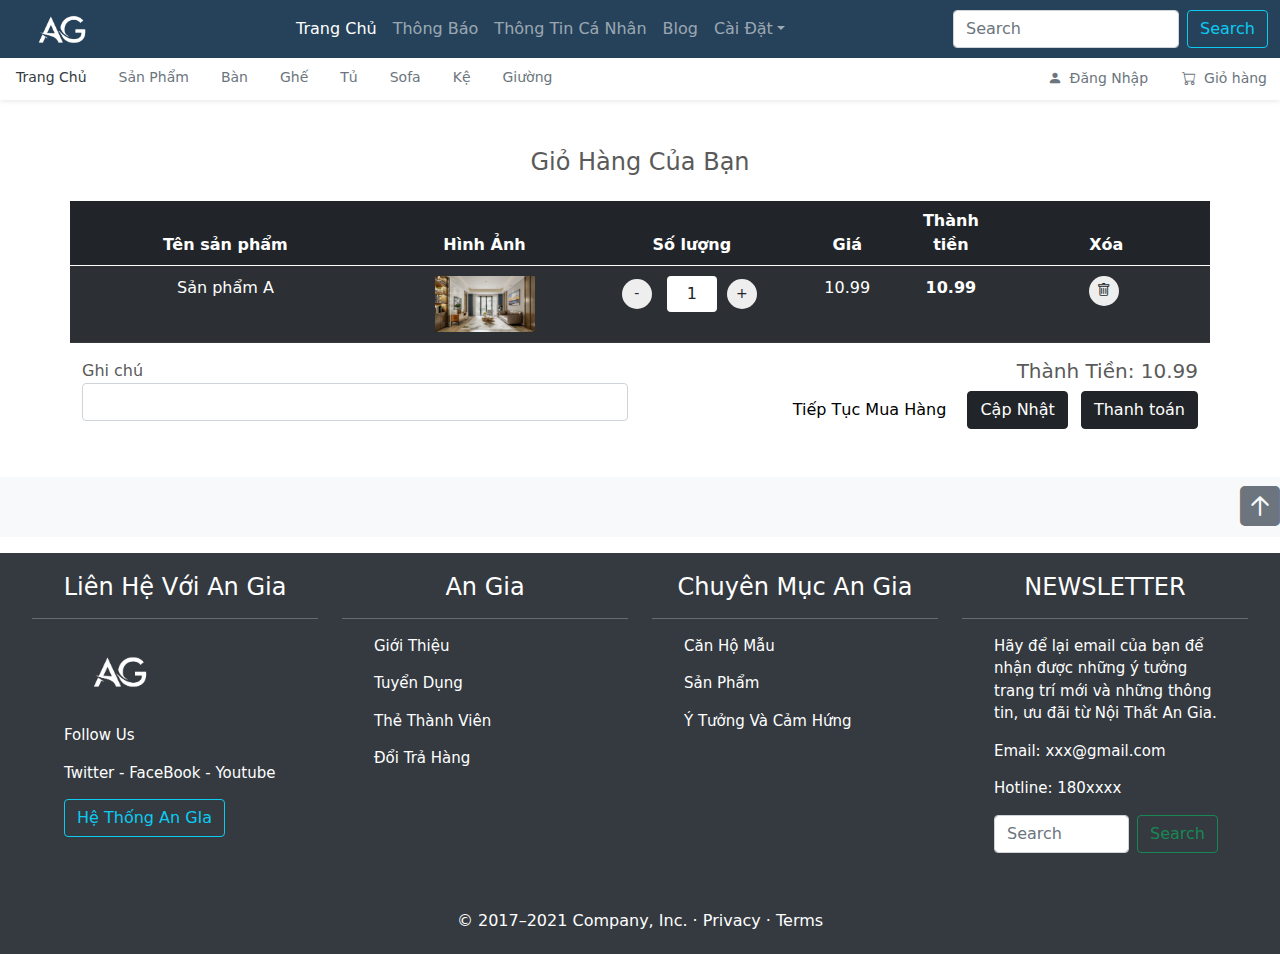
<file: shopping_cart.html>
<!doctype html>
<html lang="en">
  <head>
    <meta charset="utf-8">
    <meta name="viewport" content="width=device-width, initial-scale=1">
    <title>Nội Thất An Gia</title>

    <link href="bootstrap-5.0.2-dist/css/bootstrap.min.css" rel="stylesheet">
    <link rel="stylesheet" href="bootstrap-5.0.2-dist/icon/font/bootstrap-icons.min.css">
    <link rel="stylesheet" type="text/css" href="https://cdn.jsdelivr.net/npm/owl.carousel@2.3.4/dist/assets/owl.carousel.min.css">
    <link href="css/style.css" rel="stylesheet">
  </head>
<body>
    
<header>
  <nav class="navbar navbar-expand-lg fixed-top navbar-dark" aria-label="Main navigation">
    <div class="container-fluid">
      <a class="navbar-brand" href="#"><img src="img/logo.png" alt="" class="img-fluid"></a>
      <button class="navbar-toggler p-0 border-0" type="button" id="navbarSideCollapse" aria-label="Toggle navigation">
        <span class="navbar-toggler-icon"></span>
      </button>
  
      <div class="navbar-collapse offcanvas-collapse" id="navbarsExampleDefault">
        <ul class="navbar-nav me-auto mb-2 mb-lg-0 mx-auto">
          <li class="nav-item">
            <a class="nav-link active" aria-current="page" href="index.html">Trang Chủ</a>
          </li>
          <li class="nav-item">
            <a class="nav-link" href="#">Thông Báo</a>
          </li>
          <li class="nav-item">
            <a class="nav-link" href="#">Thông Tin Cá Nhân</a>
          </li>
          <li class="nav-item">
            <a class="nav-link" href="blog.html">Blog</a>
          </li>
          <li class="nav-item dropdown">
            <a class="nav-link dropdown-toggle" href="#" id="dropdown01" data-bs-toggle="dropdown" aria-expanded="false">Cài Đặt</a>
            <ul class="dropdown-menu" aria-labelledby="dropdown01">
              <li><a class="dropdown-item" href="#">Action</a></li>
              <li><a class="dropdown-item" href="#">Another action</a></li>
              <li><a class="dropdown-item" href="#">Something else here</a></li>
            </ul>
          </li>
        </ul>
        <form class="d-flex">
          <input class="form-control me-2" type="search" placeholder="Search" aria-label="Search">
          <button class="btn btn-outline-info" type="submit">Search</button>
        </form>
      </div>
    </div>
  </nav>
  
  <div class="nav-scroller bg-body shadow-sm">
    <nav class="nav nav-underline" aria-label="Secondary navigation">
      <a class="nav-link active" aria-current="page" href="index.html">Trang Chủ</a>
      <a class="nav-link" href="product.html">Sản Phẩm</a>
      <a class="nav-link" href="product.html">Bàn</a>
      <a class="nav-link" href="product.html">Ghế</a>
      <a class="nav-link" href="product.html">Tủ</a>
      <a class="nav-link" href="product.html">Sofa</a>
      <a class="nav-link" href="product.html">Kệ</a>
      <a class="nav-link" href="product.html">Giường</a>
      <button class="btn ms-auto" data-bs-toggle="modal" data-bs-target="#loginRegisterModal"><i class="bi bi-person-fill mx-2"></i>Đăng Nhập</button>
      <button type="button" class="btn" data-bs-toggle="offcanvas" data-bs-target="#cartOffcanvas"><i class="bi bi-cart mx-2"></i>Giỏ hàng</button>
    </nav>
    <div class="offcanvas offcanvas-end" id="cartOffcanvas" aria-labelledby="cartOffcanvasLabel" data-bs-backdrop="false">
      <div class="offcanvas-header">
          <h5 class="offcanvas-title" id="cartOffcanvasLabel">Giỏ hàng của bạn</h5>
      </div>
      <div class="offcanvas-body">
        <button type="button" class="btn-close text-reset" data-bs-dismiss="offcanvas" aria-label="Đóng"></button>
          <p>Đây là giỏ hàng của bạn. Bạn có thể đặt các mặt hàng và thông tin khác vào đây.</p>
          <div class="offcanvas-footer">
              <a href="shopping_cart.html" class="btn btn-outline-info text-center">Xác Nhận Đơn Hàng</a>
          </div>
      </div>
    </div>
  </div>
</header>
<!-- modal -->
<div class="modal fade" id="loginRegisterModal" tabindex="-1" aria-labelledby="loginRegisterModalLabel" aria-hidden="true">
  <div class="modal-dialog modal-dialog-centered modal-lg">
    <div class="modal-content">
      <div class="modal-header">
        <h4 class="modal-title" id="loginRegisterModalLabel">Đăng Nhập</h4>
        <button type="button" class="btn-close" data-bs-dismiss="modal" aria-label="Close"></button>
      </div>
      <div class="modal-body">
            <form>
              <div class="mb-2">
                <label for="loginEmail" class="form-label">Email</label>
                <input type="email" class="form-control" id="loginEmail" placeholder="Enter your email">
              </div>
              <div class="mb-2">
                <label for="loginPassword" class="form-label">Mật Khẩu</label>
                <input type="password" class="form-control" id="loginPassword" placeholder="Enter your password">
              </div>
              <div class="input-group mb-2 d-flex justify-content-between">
                <div class="form-check">
                    <input type="checkbox" class="form-check-input" id="formCheck">
                    <label for="formCheck" class="form-check-label text-secondary"><small>Ghi Nhớ</small></label>
                </div>
                <div class="forgot">
                    <small><a href="#">Quên Mật Khẩu?</a></small>
                </div>
              </div>
              <div class="text-center mb-3">
                <button type="submit" class="btn btn-lg btn-outline-info w-100">Đăng Nhập</button>
            </div>
            <div class="input-group mb-3">
                <button class="btn btn-lg btn-light w-100 fs-6">
                    <i class="bi bi-google"></i>
                    <small>Đăng Nhập bằng Google</small>
                </button>
            </div>
              <div class="register text-center mt-3">
                <p>Bạn Chưa Có Tài Khoản?<a href="register.html"> Đăng Ký</a></p>
              </div>
            </form>
          </div>
      </div>
    </div>
  </div>
</div>
<main>
    <div class="container-fluid pt-5 pb-5">
        <div class="container">
            <h4 class="pb-3 text-center">Giỏ Hàng Của Bạn</h4>
            <div class="row">
                <table class="table table-dark table-striped">
                    <thead>
                        <tr>
                            <th scope="col" class="text-center col-3">Tên sản phẩm</th>
                            <th scope="col" class="text-center col-2">Hình Ảnh</th>
                            <th scope="col" class="text-center col-2">Số lượng</th>
                            <th scope="col" class="text-center col-1">Giá</th>
                            <th scope="col" class="text-center col-1">Thành tiền</th>
                            <th scope="col" class="text-center col-2">Xóa</th>
                        </tr>
                    </thead>
                    <tbody>
                        <tr>
                            <td class="col-3">Sản phẩm A</td>
                            <td class="col-2"><img src="img/banner.jpg" alt="Product A"></td>
                            <td class="col-2">
                                <div class="quantity-input d-flex justify-content-center">
                                    <button class="btn btn-sm decrease-quantity">-</button>
                                    <input type="text" class="form-control quantity" value="1">
                                    <button class="btn btn-sm increase-quantity">+</button>
                                </div>
                            </td>
                            <td class="col-1">10.99</td>
                            <td class="col-1 total-column">10.99</td>
                            <td class="col-2"><button class="btn btn-sm delete-item"><i class="bi bi-trash"></i></button></td>
                        </tr>
                    </tbody>
                </table>                
            </div>
            <div class="row">
            <div class="col-6">
                <div class="form-group">
                <label for="note">Ghi chú</label>
                <input type="text" id="note" class="form-control">
                </div>
            </div>
            <div class="col-6">
                <div class="form-group text-end">
                    <h5>Thành Tiền: 10.99</h5>
                    <a class="submit mx-2" style="color: black; text-decoration: none;" href="#">Tiếp Tục Mua Hàng</a>
                    <button class="btn btn-dark mx-2">Cập Nhật</button>
                    <button class="btn btn-dark">Thanh toán</button>
                </div>
            </div>
            </div>
        </div>
    </div>
    <div class="back-to-top bg-light">
      <p class="text-end"><a href="#"><i class="bi bi-arrow-up-square-fill"></i></a></p>
    </div>
    <div class="container-fluid">
      <div class="menu-bottom row">
        <div class="col-lg-3 col-md-6 col-sm-12">
          <h4>Liên Hệ Với An Gia</h4>
          <hr>
          <ul>
            <li><img src="img/logo.png" alt="" style="width: 50%; height: 50%; object-fit: cover;"></li>
            <li>Follow Us</li>
            <li>Twitter - FaceBook - Youtube</li>
            <li><button class="btn btn-outline-info">Hệ Thống An GIa</button></li>
          </ul>
        </div>
        <div class="col-lg-3 col-md-6 col-sm-12">
          <h4>An Gia</h4>
          <hr>
          <ul>
            <li>Giới Thiệu</li>
            <li>Tuyển Dụng</li>
            <li>Thẻ Thành Viên</li>
            <li>Đổi Trả Hàng</li>
          </ul>
        </div>
        <div class="col-lg-3 col-md-6 col-sm-12">
          <h4>Chuyên Mục An Gia</h4>
          <hr>
          <ul>
            <li>Căn Hộ Mẫu</li>
            <li>Sản Phẩm</li>
            <li>Ý Tưởng Và Cảm Hứng</li>
          </ul>
        </div>
        <div class="col-lg-3 col-md-6 col-sm-12">
          <h4>NEWSLETTER</h4>
          <hr>
          <ul>
            <li>Hãy để lại email của bạn để nhận được những ý tưởng trang trí mới và những thông tin, ưu đãi từ Nội Thất An Gia.</li>
            <li>Email: xxx@gmail.com</li>
            <li>Hotline: 180xxxx</li>
            <li>
              <form class="d-flex">
                <input class="form-control me-2" type="search" placeholder="Search" aria-label="Search">
                <button class="btn btn-outline-success" type="submit">Search</button>
              </form>
            </li>
          </ul>
        </div>
      </div>
    </div>
    <footer>
      <p class="text-center">&copy; 2017–2021 Company, Inc. &middot; <a href="#">Privacy</a> &middot; <a href="#">Terms</a></p>
    </footer>
  </main>
  
  
      <script src="bootstrap-5.0.2-dist/js/bootstrap.bundle.min.js"></script>
      <script src="https://code.jquery.com/jquery-3.6.0.min.js"></script>
      <script src="https://cdn.jsdelivr.net/npm/owl.carousel@2.3.4/dist/owl.carousel.min.js"></script>
      <script src="js/script.js"></script>
        
    </body>
  </html>
</file>
<file: css/style.css>
body {
    color: #5a5a5a;
    padding-top: 56px;
}
.bd-placeholder-img {
    font-size: 1.125rem;
    text-anchor: middle;
    -webkit-user-select: none;
    -moz-user-select: none;
    user-select: none;
}
.btn-group a{
    text-decoration: none;
    color: #96918b;
}
.navbar {
    background-color: #26425a;
}
.c-offcanvas{
    z-index: 10001;
}
.offcanvas-footer {
    position: absolute;
    bottom: 0;
    left: 0;
    width: 100%;
    padding: 20px;
    text-align: center;
  }
.navbar img {
    width: 100px;
    height: 30px;
    object-fit: cover;
}
.nav-scroller {
    position: relative;
    z-index: 2;
    height: 2.75rem;
    overflow-y: hidden;
}
  
.nav-scroller .nav {
    display: flex;
    flex-wrap: nowrap;
    padding-bottom: 1rem;
    margin-top: -1px;
    overflow-x: auto;
    color: rgba(255, 255, 255, .75);
    text-align: center;
    white-space: nowrap;
    -webkit-overflow-scrolling: touch;
}
  
.nav-underline .nav-link {
    padding-top: .75rem;
    padding-bottom: .75rem;
    font-size: .875rem;
    color: #6c757d;
}
.nav-underline button{
    padding-top: .75rem;
    padding-bottom: .75rem;
    font-size: .875rem;
    color: #6c757d;
}
.nav-underline .nav-link:hover {
    color: black;
}
  
.nav-underline .active {
    font-weight: 500;
    color: #343a40;
}
.modal-lg {
    max-width: 500px;
}
.modal-lg .modal-body, .modal-lg .modal-header{
    background-color: #26425a;
    color: white;
}
.divider-container {
    display: flex;
    align-items: center;
    justify-content: center;
    margin-top: 20px;
    margin-bottom: 20px;
}

.divider {
    flex-grow: 1;
    height: 1px;
    background-color: #ccc;
}

.divider-text {
    padding: 0 5px;
    color: white;
}
.login-with{
    font-size: 35px;
    display: flex;
    justify-content: center;
}
.login-with i:not(:last-child) {
    margin-right: 75px;
}
.register p{
    font-size: 12px;
    margin-left: 10px;
}
.register p a{
    text-decoration: none;
}
.text-white-50 { color: rgba(255, 255, 255, .5); }
  
.bg-purple { background-color: #6f42c1; }
.carousel {
    margin-bottom: 4rem;
}

.carousel-caption {
    bottom: 3rem;
    z-index: 10;
}

.carousel-item {
    height: 32rem;
}
.carousel-item > img {
    position: absolute;
    top: 0;
    left: 0;
    min-width: 100%;
    height: 32rem;
    object-fit: cover;
}

.marketing .col-lg-4 {
    margin-bottom: 1.5rem;
    text-align: center;
}
.marketing h2 {
    font-weight: 400;
}

.marketing .col-lg-4 p {
    margin-right: .75rem;
    margin-left: .75rem;
}
  
.featurette-divider {
    margin: 5rem 0;
}
  
.featurette-heading {
    font-weight: 300;
    line-height: 1;
    letter-spacing: -.05rem;
}
.featurette img{
    height: 300px;
    width: 300px;
    object-fit: cover;
}
.card-index img{
    height: 400px;
    width: 420px;
    object-fit: cover;
}
.card-product img{
    height: 400px;
    width: 100%;
    object-fit: cover;
}
.container-fluid .menu-bottom{
    background-color: #343a40;
    color: #fff;
    padding: 20px;
}
.container-fluid .menu-bottom ul li{
    list-style: none;
}
.container-fluid .menu-bottom h4{
    text-align: center;
}
.container-fluid .menu-bottom ul li{
    padding-bottom: 15px;
    margin-right: 30px;
    font-size: 15px;
}
footer{
    padding: 5px;
    background-color: #343a40;
}
footer p{
    text-align: center;
    color: #fff;
}
footer p a{
    text-decoration: none;
    color: #fff;
}
.back-to-top a i{
    color: #6c757d;
    font-size: 40px;
}

/* product */
.container-product {
    width: 90%;
}
.filter{
    padding-top: 20px;
    padding-left: 20px;
}
.filter h4 {
    margin-bottom: 10px;
}

.filter .btn-filter {
    margin-top: 32px;
    width: 60px;
    height: 36px;
}

.filter .btn-filter-container {
    display: flex;
    align-items: flex-end;
}

.filter .btn-filter-container .btn-filter {
    margin-left: 10px;
}
.product .card {
    margin-bottom: 20px;
}
.pagination {
    justify-content: center;
}

.pagination .page-item {
    margin: 0 5px;
}

.pagination .page-item .page-link {
    display: flex;
    align-items: center;
    justify-content: center;
    width: 30px;
    height: 30px;
    border-radius: 50%;
    line-height: 15px;
    background-color: #f7f7f7;
    color: #000;
    text-align: center;
}

.pagination .page-item.active .page-link {
    background-color: #007bff;
    color: #fff;
}
.content-product{
    background-image: url("../img/banner.jpg");
    background-repeat: no-repeat;
    background-size: cover;
    color: #000;
}
.owl-carousel .item{
    padding-top: 20px;
}
.owl-carousel .item img {
    width: 100%;
    height: 200px;
    object-fit: cover;
}

/* register */
.box-area{
    width: 930px;
}
.left-box{
    background-image: url("../img/banner.jpg");
    background-repeat: no-repeat;
    background-size: cover;
}

.right-box{
    padding: 40px 30px 40px 40px;
}
::placeholder{
    font-size: 16px;
}
.rounded-4{
    border-radius: 20px;
}
.rounded-5{
    border-radius: 30px;
}
.quantity-input {
    display: flex;
    align-items: center;
}
  
.quantity-input input {
    width: 50px;
    text-align: center;
    border: none;
}
  
.total-column {
    text-align: right;
    font-weight: bold;
}
  
.table thead th {
    text-align: center;
}
.table tbody td {
    margin: 10px;
}
.table tbody td .btn {
    width: 30px;
    height: 30px;
    border-radius: 50%;
    border: none;
    background-color: #eee;
    margin-left: 10px;
    margin-right: 15px;
}

.table tbody td .btn:hover {
    background-color: #ddd;
}
.table tbody td {
    text-align: center;
    padding: 10px;
}
.table tbody td img {
    width: 100px;
    height: auto;
}
/* product-detail */
.product-detail .card {
    border: none;
    overflow: hidden;
  }
  
  .product-detail .thumbnail_images ul {
    list-style: none;
    justify-content: center;
    display: flex;
    align-items: center;
    margin-top: 10px;
  }
  
  .product-detail .thumbnail_images ul li {
    margin: 5px;
    padding: 10px;
    border: 2px solid #eee;
    cursor: pointer;
    transition: all 0.5s;
  }
  
  .product-detail .thumbnail_images ul li:hover {
    border: 2px solid #000;
  }
  
  .product-detail .main_image {
    display: flex;
    justify-content: center;
    align-items: center;
    border-bottom: 1px solid #eee;
    height: 400px;
    width: 100%;
    overflow: hidden;
  }
  
  .product-detail .heart {
    height: 29px;
    width: 29px;
    background-color: #eaeaea;
    border-radius: 50%;
    display: flex;
    justify-content: center;
    align-items: center;
  }
  
  .product-detail .content p {
    font-size: 12px;
  }
  
  .product-detail .ratings span {
    font-size: 14px;
    margin-left: 12px;
  }
  
  .colors {
    margin-top: 5px;
  }
  
  .colors ul {
    list-style: none;
    display: flex;
    padding-left: 0px;
  }
  
  .colors ul li {
    height: 20px;
    width: 20px;
    display: flex;
    border-radius: 50%;
    margin-right: 10px;
    cursor: pointer;
  }
  
  .colors ul li:nth-child(1) {
    background-color: #6c704d;
  }
  
  .colors ul li:nth-child(2) {
    background-color: #96918b;
  }
  
  .colors ul li:nth-child(3) {
    background-color: #68778e;
  }
  
  .colors ul li:nth-child(4) {
    background-color: #263f55;
  }
  
  .colors ul li:nth-child(5) {
    background-color: black;
  }
  
  .product-detail .right-side {
    position: relative;
  }
  
  .product-detail .search-option {
    position: absolute;
    background-color: #000;
    overflow: hidden;
    align-items: center;
    color: #fff;
    width: 200px;
    height: 200px;
    border-radius: 49% 51% 50% 50% / 68% 69% 31% 32%;
    left: 30%;
    bottom: -250px;
    transition: all 0.5s;
    cursor: pointer;
  }
  
  .product-detail .search-option .first-search {
    position: absolute;
    top: 20px;
    left: 90px;
    font-size: 20px;
    opacity: 1000;
  }
  
  .product-detail .search-option .inputs {
    opacity: 0;
    transition: all 0.5s ease;
    transition-delay: 0.5s;
    position: relative;
  }
  
  .product-detail .search-option .inputs input {
    position: absolute;
    top: 200px;
    left: 30px;
    padding-left: 20px;
    background-color: transparent;
    width: 300px;
    border: none;
    color: #fff;
    border-bottom: 1px solid #eee;
    transition: all 0.5s;
    z-index: 10;
  }
  
  .product-detail .search-option .inputs input:focus {
    box-shadow: none;
    outline: none;
    z-index: 10;
  }
  
  .product-detail .search-option:hover {
    border-radius: 0px;
    width: 100%;
    left: 0px;
  }
  
  .product-detail .search-option:hover .inputs {
    opacity: 1;
  }
  
  .product-detail .search-option:hover .first-search {
    left: 27px;
    top: 25px;
    font-size: 15px;
  }
  
  .product-detail .search-option:hover .inputs input {
    top: 20px;
  }
  
  .product-detail .search-option .share {
    position: absolute;
    right: 20px;
    top: 22px;
  }
  
  .product-detail .buttons .btn {
    height: 50px;
    width: 150px;
    border-radius: 0px !important;
  }
.related-products{
    background-color: white;
    margin-top: 10px;
    border-radius: 5px;
}

@media (max-width: 768px) {
    .carousel-caption p {
        margin-bottom: 1.25rem;
        font-size: 1.25rem;
        line-height: 1.4;
    }
    
    .featurette-heading {
        font-size: 50px;
    }
    .bd-placeholder-img-lg {
        font-size: 3.5rem;
    }
    .filter{
        padding-left: 0;
    }
    .filter .btn-filter-container .btn-filter {
        margin-left: 0px;
    }
    .box-area{
        margin: 0 10px;
        margin-bottom: 10px;
     }
     .left-box{
        height: 100px;
        overflow: hidden;
     }
     .right-box{
        padding: 20px;
     }
}
  
@media (max-width: 62em) {
    .featurette-heading {
        margin-top: 7rem;
    }

}
@media (max-width: 991.98px) {
    .offcanvas-collapse {
      position: fixed;
      top: 56px; /* Height of navbar */
      bottom: 0;
      left: 100%;
      width: 100%;
      padding-right: 1rem;
      padding-left: 1rem;
      overflow-y: auto;
      visibility: hidden;
      background-color: #343a40;
      transition: transform .3s ease-in-out, visibility .3s ease-in-out;
    }
    .offcanvas-collapse.open {
      visibility: visible;
      transform: translateX(-100%);
    }
}
</file>
